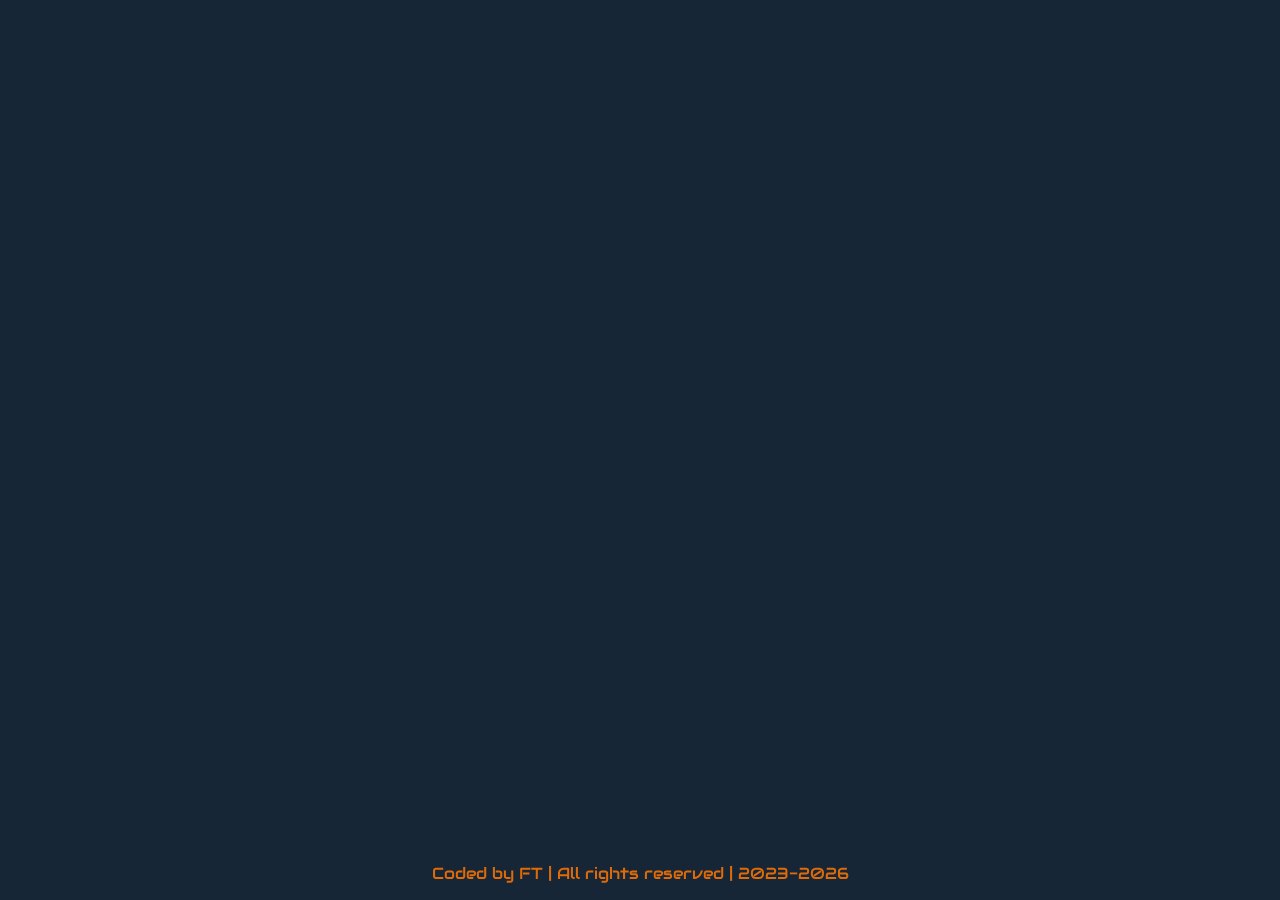
<file: index.html>
<!DOCTYPE html>
<html lang="fr"  class="animate__animated animate__fadeIn">
    <head>
        <meta charset="UTF-8">
        <meta name="viewport" content="width=device-width, initial-scale-1.0">
        <link rel="stylesheet"href="https://fonts.googleapis.com/css?family=Audiowide">
        <meta http-equiv="X-UA-Compatiblee" content="ie=edge">
        <title>ft_dev.me</title>
        <script src="Js/mouse.js"></script>
        <link rel="stylesheet" href="Css/mouse.css">
        <link rel="stylesheet" href="Css/navbar.css">
        <script src="Js/index.js" defer></script>
        <script src="Js/loader.js" defer></script>
        <link rel="stylesheet" href="index.css">
        <link rel="stylesheet" href="Css/animation.css">
        <link rel="stylesheet" href="https://cdnjs.cloudflare.com/ajax/libs/animate.css/4.1.1/animate.min.css"/>
        <link rel="stylesheet" href="Css/home.css">
        

    </head>

<body>
    <div class="logo"> FT_dev</div>
    <div class="orientor_container">
        <div class="icon">
            <svg xmlns="http://www.w3.org/2000/svg" xmlns:xlink="http://www.w3.org/1999/xlink" zoomAndPan="magnify" viewBox="0 0 375 374.999991" preserveAspectRatio="xMidYMid meet" version="1.0"><defs><clipPath id="3d757d1db4"><path d="M 112.5 120.5625 L 262.5 120.5625 L 262.5 254.8125 L 112.5 254.8125 Z M 112.5 120.5625 " clip-rule="nonzero"/></clipPath></defs><g clip-path="url(#3d757d1db4)"><path fill="#273755" d="M 253.835938 189.210938 L 244.390625 189.210938 C 244.3125 188.859375 244 188.597656 243.628906 188.597656 L 240.234375 188.597656 C 239.863281 188.597656 239.554688 188.859375 239.476562 189.210938 L 235.015625 189.210938 L 235.015625 189.082031 C 235.015625 188.648438 234.664062 188.296875 234.234375 188.296875 L 226.398438 188.296875 C 225.964844 188.296875 225.617188 188.648438 225.617188 189.082031 L 225.617188 189.210938 L 222.289062 189.210938 L 222.289062 189.082031 C 222.289062 188.648438 221.941406 188.296875 221.511719 188.296875 L 213.675781 188.296875 C 213.242188 188.296875 212.894531 188.648438 212.894531 189.082031 L 212.894531 189.210938 L 177.976562 189.210938 L 177.976562 167.761719 L 178.007812 167.761719 C 178.441406 167.761719 178.789062 167.410156 178.789062 166.980469 L 178.789062 152.675781 C 178.789062 152.242188 178.4375 151.894531 178.007812 151.894531 L 177.976562 151.894531 L 177.976562 129.257812 C 177.976562 124.46875 174.089844 120.570312 169.3125 120.570312 L 122.074219 120.570312 C 117.296875 120.570312 113.410156 124.464844 113.410156 129.257812 L 113.410156 138.730469 C 113.0625 138.808594 112.800781 139.121094 112.800781 139.492188 L 112.800781 142.898438 C 112.800781 143.269531 113.0625 143.582031 113.410156 143.660156 L 113.410156 148.132812 L 113.28125 148.132812 C 112.847656 148.132812 112.5 148.484375 112.5 148.914062 L 112.5 156.773438 C 112.5 157.207031 112.851562 157.554688 113.28125 157.554688 L 113.410156 157.554688 L 113.410156 160.898438 L 113.28125 160.898438 C 112.847656 160.898438 112.5 161.25 112.5 161.679688 L 112.5 169.539062 C 112.5 169.972656 112.851562 170.320312 113.28125 170.320312 L 113.410156 170.320312 L 113.410156 245.257812 C 113.410156 250.046875 117.292969 253.945312 122.074219 253.945312 L 137.8125 253.945312 C 137.929688 253.949219 138.046875 253.953125 138.160156 253.953125 L 215.441406 253.953125 L 215.441406 253.988281 C 215.441406 254.417969 215.792969 254.769531 216.222656 254.769531 L 230.488281 254.769531 C 230.917969 254.769531 231.265625 254.417969 231.265625 253.988281 L 231.265625 253.953125 L 253.832031 253.953125 C 258.609375 253.953125 262.496094 250.058594 262.496094 245.265625 L 262.496094 197.898438 C 262.5 193.105469 258.613281 189.210938 253.835938 189.210938 Z M 131.589844 250.917969 L 122.074219 250.917969 C 118.957031 250.917969 116.429688 248.386719 116.429688 245.257812 L 116.429688 130.253906 C 116.707031 129.371094 117.199219 128.5625 117.886719 127.890625 C 118.992188 126.804688 120.460938 126.203125 122.027344 126.203125 L 169.265625 126.164062 C 170.832031 126.164062 172.300781 126.761719 173.410156 127.847656 C 174.175781 128.597656 174.699219 129.515625 174.953125 130.519531 L 174.953125 189.207031 L 138.160156 189.207031 C 133.386719 189.207031 129.496094 193.101562 129.496094 197.894531 L 129.496094 245.265625 C 129.496094 247.425781 130.285156 249.398438 131.589844 250.917969 Z M 255.242188 249.378906 C 254.496094 250.144531 253.582031 250.671875 252.578125 250.925781 C 252.578125 250.925781 172.429688 250.917969 169.3125 250.917969 L 137.984375 250.917969 C 134.953125 250.824219 132.519531 248.332031 132.519531 245.269531 L 132.519531 197.898438 C 132.519531 194.773438 135.046875 192.238281 138.160156 192.238281 L 252.847656 192.238281 C 253.726562 192.515625 254.53125 193.011719 255.203125 193.699219 C 256.285156 194.808594 256.882812 196.28125 256.886719 197.851562 L 256.921875 245.222656 C 256.921875 246.789062 256.324219 248.269531 255.242188 249.378906 Z M 255.242188 249.378906 " fill-opacity="1" fill-rule="nonzero"/></g><path fill="#273755" d="M 186.707031 148.226562 C 188.683594 148.554688 190.59375 149.160156 192.363281 150.023438 C 194.785156 151.203125 196.941406 152.855469 198.683594 154.832031 C 200.429688 156.808594 201.757812 159.109375 202.585938 161.542969 C 203.316406 163.667969 203.65625 165.894531 203.628906 168.101562 L 198.34375 168.101562 L 202.894531 174.722656 L 207.449219 181.347656 L 212.003906 174.722656 L 216.558594 168.101562 L 211.246094 168.101562 C 211.128906 166.667969 210.898438 165.246094 210.558594 163.859375 C 210.140625 162.160156 209.558594 160.515625 208.824219 158.949219 C 207.355469 155.8125 205.277344 153.011719 202.777344 150.730469 C 200.269531 148.445312 197.339844 146.683594 194.210938 145.558594 C 192.644531 144.996094 191.035156 144.589844 189.40625 144.347656 C 188.539062 144.21875 187.671875 144.136719 186.804688 144.101562 C 186.5625 144.09375 186.359375 144.285156 186.359375 144.527344 L 186.359375 147.804688 C 186.355469 148.011719 186.503906 148.191406 186.707031 148.226562 Z M 186.707031 148.226562 " fill-opacity="1" fill-rule="nonzero"/></svg>
        </div>
        <div class="warn">Please rotate your screen</div>
    </div>
    <div class="loader-container">
        <div class="loader"><svg xmlns="http://www.w3.org/2000/svg" xmlns:xlink="http://www.w3.org/1999/xlink" zoomAndPan="magnify" viewBox="-5 0 375 374.999991"preserveAspectRatio="xMidYMid meet" version="1.0"><defs><g/></defs><g fill="#000000" fill-opacity="1"><g transform="translate(93.081488, 202.499987)"><g><path d="M 3.5 0 L 3.5 -30.28125 L 23.78125 -30.28125 L 23.78125 -24.5625 L 10.3125 -24.5625 L 10.3125 -18.21875 L 22.28125 -18.21875 L 22.28125 -12.5 L 10.3125 -12.5 L 10.3125 0 Z M 3.5 0 "/></g></g></g><g fill="#000000" fill-opacity="1"><g transform="translate(118.164864, 202.499987)"><g><path d="M 25.953125 -30.28125 L 25.953125 -24.46875 L 16.828125 -24.46875 L 16.828125 0 L 10.015625 0 L 10.015625 -24.46875 L 0.875 -24.46875 L 0.875 -30.28125 Z M 25.953125 -30.28125 "/></g></g></g><g fill="#000000" fill-opacity="1"><g transform="translate(144.996211, 202.499987)"><g><path d="M 0 2.671875 L 21.84375 2.671875 L 21.84375 8.078125 L 0 8.078125 Z M 0 2.671875 "/></g></g></g><g fill="#000000" fill-opacity="1"><g transform="translate(166.845842, 202.499987)"><g><path d="M 10.3125 -5.546875 C 10.632812 -5.515625 11.003906 -5.492188 11.421875 -5.484375 C 11.847656 -5.472656 12.351562 -5.46875 12.9375 -5.46875 C 16.34375 -5.46875 18.867188 -6.328125 20.515625 -8.046875 C 22.160156 -9.765625 22.984375 -12.140625 22.984375 -15.171875 C 22.984375 -18.335938 22.195312 -20.738281 20.625 -22.375 C 19.050781 -24.007812 16.5625 -24.828125 13.15625 -24.828125 C 12.6875 -24.828125 12.203125 -24.816406 11.703125 -24.796875 C 11.210938 -24.785156 10.75 -24.75 10.3125 -24.6875 Z M 30.03125 -15.171875 C 30.03125 -12.546875 29.617188 -10.253906 28.796875 -8.296875 C 27.984375 -6.347656 26.828125 -4.734375 25.328125 -3.453125 C 23.828125 -2.171875 22 -1.207031 19.84375 -0.5625 C 17.6875 0.0703125 15.269531 0.390625 12.59375 0.390625 C 11.363281 0.390625 9.929688 0.335938 8.296875 0.234375 C 6.671875 0.140625 5.070312 -0.0664062 3.5 -0.390625 L 3.5 -29.890625 C 5.070312 -30.179688 6.707031 -30.378906 8.40625 -30.484375 C 10.113281 -30.585938 11.582031 -30.640625 12.8125 -30.640625 C 15.394531 -30.640625 17.742188 -30.347656 19.859375 -29.765625 C 21.972656 -29.179688 23.785156 -28.257812 25.296875 -27 C 26.816406 -25.75 27.984375 -24.144531 28.796875 -22.1875 C 29.617188 -20.238281 30.03125 -17.898438 30.03125 -15.171875 Z M 30.03125 -15.171875 "/></g></g></g><g fill="#000000" fill-opacity="1"><g transform="translate(199.052203, 202.499987)"><g><path d="M 3.5 0 L 3.5 -30.28125 L 23.953125 -30.28125 L 23.953125 -24.5625 L 10.3125 -24.5625 L 10.3125 -18.625 L 22.421875 -18.625 L 22.421875 -13.03125 L 10.3125 -13.03125 L 10.3125 -5.71875 L 24.953125 -5.71875 L 24.953125 0 Z M 3.5 0 "/></g></g></g><g fill="#000000" fill-opacity="1"><g transform="translate(225.533956, 202.499987)"><g><path d="M 12.5 0 C 11.300781 -2.53125 10.117188 -5.164062 8.953125 -7.90625 C 7.796875 -10.644531 6.691406 -13.351562 5.640625 -16.03125 C 4.585938 -18.71875 3.617188 -21.285156 2.734375 -23.734375 C 1.847656 -26.179688 1.082031 -28.363281 0.4375 -30.28125 L 7.953125 -30.28125 C 8.535156 -28.53125 9.164062 -26.644531 9.84375 -24.625 C 10.53125 -22.601562 11.234375 -20.585938 11.953125 -18.578125 C 12.671875 -16.566406 13.363281 -14.640625 14.03125 -12.796875 C 14.695312 -10.960938 15.320312 -9.378906 15.90625 -8.046875 C 16.457031 -9.378906 17.078125 -10.960938 17.765625 -12.796875 C 18.453125 -14.640625 19.148438 -16.566406 19.859375 -18.578125 C 20.578125 -20.585938 21.273438 -22.601562 21.953125 -24.625 C 22.640625 -26.644531 23.273438 -28.53125 23.859375 -30.28125 L 31.109375 -30.28125 C 30.441406 -28.363281 29.671875 -26.179688 28.796875 -23.734375 C 27.921875 -21.285156 26.957031 -18.71875 25.90625 -16.03125 C 24.863281 -13.351562 23.757812 -10.644531 22.59375 -7.90625 C 21.425781 -5.164062 20.242188 -2.53125 19.046875 0 Z M 12.5 0 "/></g></g></g></svg></div>
            <div class="copyrigth">Coded by <a href="">FT</a> | All rights reserved | 2023-2026</div>
        </div>

    </div>
    <h1 class="text">Hello, i'm <div class="name">Fred</div>I am a computer Science Student learning at Ucac-Icam</h1> <!-- add later class="name nope-anim"-->
    <div class="pulse-anim"><a href="about.html">About Me</a></div>
    <div class="container">
        <div class="icon bra">
            <svg xmlns="http://www.w3.org/2000/svg" xmlns:xlink="http://www.w3.org/1999/xlink" zoomAndPan="magnify" viewBox="-5 0 375 374.999991"preserveAspectRatio="xMidYMid meet" version="1.0"><defs><clipPath id="0f1eb727a3"><path d="M 201 102.863281 L 253.636719 102.863281 L 253.636719 272.363281 L 201 272.363281 Z M 201 102.863281 " clip-rule="nonzero"/></clipPath><clipPath id="3095e5ca6c"><path d="M 121.636719 102.863281 L 174 102.863281 L 174 272.363281 L 121.636719 272.363281 Z M 121.636719 102.863281 " clip-rule="nonzero"/></clipPath></defs><g clip-path="url(#0f1eb727a3)"><path fill="#000000" d="M 206.484375 121.695312 L 201.773438 121.695312 L 201.773438 102.863281 L 206.484375 102.863281 C 222.097656 102.863281 234.753906 115.511719 234.753906 131.113281 L 234.753906 164.070312 C 234.753906 167.035156 236.152344 169.824219 238.523438 171.605469 L 249.832031 180.078125 C 252.09375 181.773438 253.476562 184.398438 253.59375 187.222656 C 253.710938 190.046875 252.554688 192.773438 250.4375 194.652344 L 237.917969 205.769531 C 235.90625 207.554688 234.753906 210.117188 234.753906 212.808594 L 234.753906 244.113281 C 234.753906 259.714844 222.097656 272.363281 206.484375 272.363281 L 201.773438 272.363281 L 201.773438 253.527344 L 206.484375 253.527344 C 211.6875 253.527344 215.90625 249.3125 215.90625 244.113281 L 215.90625 212.808594 C 215.90625 204.738281 219.363281 197.050781 225.398438 191.691406 L 229.296875 188.230469 L 227.214844 186.671875 C 220.097656 181.335938 215.90625 172.960938 215.90625 164.070312 L 215.90625 131.113281 C 215.90625 125.910156 211.6875 121.695312 206.484375 121.695312 Z M 206.484375 121.695312 " fill-opacity="1" fill-rule="evenodd"/></g><g clip-path="url(#3095e5ca6c)"><path fill="#000000" d="M 168.789062 121.695312 L 173.5 121.695312 L 173.5 102.863281 L 168.789062 102.863281 C 153.175781 102.863281 140.519531 115.511719 140.519531 131.113281 L 140.519531 164.070312 C 140.519531 167.035156 139.121094 169.824219 136.75 171.605469 L 125.441406 180.078125 C 123.175781 181.773438 121.796875 184.398438 121.679688 187.222656 C 121.5625 190.046875 122.71875 192.773438 124.835938 194.652344 L 137.355469 205.769531 C 139.367188 207.554688 140.519531 210.117188 140.519531 212.808594 L 140.519531 244.113281 C 140.519531 259.714844 153.175781 272.363281 168.789062 272.363281 L 173.5 272.363281 L 173.5 253.527344 L 168.789062 253.527344 C 163.585938 253.527344 159.367188 249.3125 159.367188 244.113281 L 159.367188 212.808594 C 159.367188 204.738281 155.910156 197.050781 149.875 191.691406 L 145.976562 188.230469 L 148.058594 186.671875 C 155.175781 181.335938 159.367188 172.960938 159.367188 164.070312 L 159.367188 131.113281 C 159.367188 125.910156 163.585938 121.695312 168.789062 121.695312 Z M 168.789062 121.695312 " fill-opacity="1" fill-rule="evenodd"/></g></svg>
        </div>
    </div>

    
   

    <div class="nav-container"> 
        <div class="nav-bar">
            <ul>
                <li><a href="index.html" class="active">HOME</a></li>
                <li><a href="about.html">ABOUT</a></li>
                <li><a href="skills.html">SKILLS</a></li>
                <li><a href="experience.html">EXPERIENCE</a></li>
                <li><a href="contact.html">CONTACT</a></li>
            </ul>
        </div>
         <div class="nav-burger">
            <div class="line"></div>
            <div class="line"></div>
            <div class="line"></div>
        </div>
    </div>
   
</body>


</html>
</file>
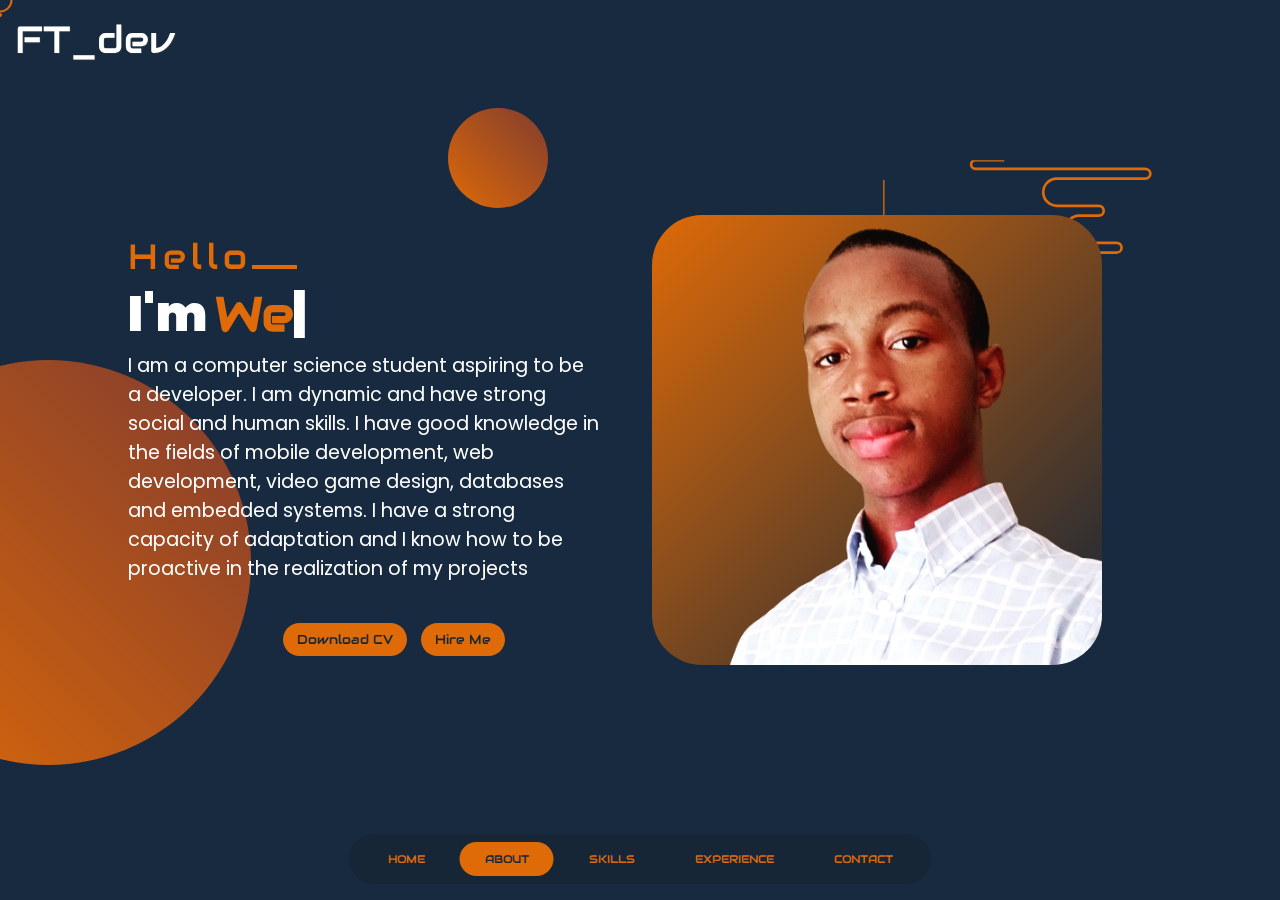
<file: about.html>
<!DOCTYPE html>
<html lang="fr"  class="animate__animated animate__fadeIn">
    <head>
        <meta charset="UTF-8">
        <meta name="viewport" content="width=device-width, initial-scale-1.0">
        <link rel="stylesheet"href="https://fonts.googleapis.com/css?family=Audiowide|Poppins">
        <meta http-equiv="X-UA-Compatiblee" content="ie=edge">
        <title>ft_dev.me</title>
        <script src="Js/mouse.js"></script>
        <link rel="stylesheet" href="Css/mouse.css">
        <link rel="stylesheet" href="Css/about.css">
        <link rel="stylesheet" href="Css/navbar.css">
        <script src="Js/index.js" defer></script>
        <link rel="stylesheet" href="index.css">
        <link rel="stylesheet" href="Css/animation.css">
        <link rel="stylesheet" href="https://cdnjs.cloudflare.com/ajax/libs/animate.css/4.1.1/animate.min.css"/>
        

    </head>

<body>
    <div class="logo"> FT_dev</div>
    <div class="container">
        <div class="icon bra">
            <svg xmlns="http://www.w3.org/2000/svg" xmlns:xlink="http://www.w3.org/1999/xlink" width="500" zoomAndPan="magnify" viewBox="0 0 375 374.999991" height="500" preserveAspectRatio="xMidYMid meet" version="1.0"><defs><clipPath id="c8c9cda5bb"><path d="M 264 163 L 298.566406 163 L 298.566406 184 L 264 184 Z M 264 163 " clip-rule="nonzero"/></clipPath><clipPath id="c4b0ec2fbe"><path d="M 77 135.917969 L 284 135.917969 L 284 239.417969 L 77 239.417969 Z M 77 135.917969 " clip-rule="nonzero"/></clipPath><clipPath id="865d9d681f"><path d="M 242 219 L 275 219 L 275 239.417969 L 242 239.417969 Z M 242 219 " clip-rule="nonzero"/></clipPath></defs><g clip-path="url(#c8c9cda5bb)"><path fill="#000000" d="M 287.988281 163.628906 L 274.164062 163.628906 C 268.566406 163.628906 264.015625 168.195312 264.015625 173.808594 C 264.015625 179.417969 268.566406 183.984375 274.164062 183.984375 L 287.988281 183.984375 C 293.582031 183.984375 298.136719 179.417969 298.136719 173.808594 C 298.136719 168.195312 293.582031 163.628906 287.988281 163.628906 Z M 287.988281 177.488281 L 274.164062 177.488281 C 272.140625 177.488281 270.492188 175.835938 270.492188 173.808594 C 270.492188 171.777344 272.140625 170.125 274.164062 170.125 L 287.988281 170.125 C 290.011719 170.125 291.660156 171.777344 291.660156 173.808594 C 291.660156 175.835938 290.011719 177.488281 287.988281 177.488281 Z M 287.988281 177.488281 " fill-opacity="1" fill-rule="nonzero"/></g><g clip-path="url(#c4b0ec2fbe)"><path fill="#000000" d="M 222.769531 219.066406 L 213.03125 219.066406 C 210.988281 219.066406 209.257812 217.492188 209.167969 215.5625 C 209.121094 214.542969 209.476562 213.574219 210.179688 212.84375 C 210.878906 212.105469 211.820312 211.699219 212.835938 211.699219 L 252.136719 211.699219 C 257.734375 211.699219 262.289062 207.132812 262.289062 201.523438 C 262.289062 195.914062 257.734375 191.351562 252.136719 191.351562 L 224.257812 191.351562 C 222.21875 191.351562 220.488281 189.777344 220.398438 187.847656 C 220.347656 186.828125 220.707031 185.859375 221.40625 185.125 C 222.109375 184.390625 223.050781 183.984375 224.0625 183.984375 L 238.75 183.984375 C 244.34375 183.984375 248.898438 179.417969 248.898438 173.808594 C 248.898438 168.195312 244.34375 163.628906 238.75 163.628906 L 207.414062 163.628906 C 205.375 163.628906 203.644531 162.0625 203.550781 160.132812 C 203.503906 159.113281 203.863281 158.144531 204.5625 157.410156 C 205.261719 156.671875 206.207031 156.269531 207.21875 156.269531 L 273.734375 156.269531 C 276.496094 156.269531 279.171875 155.121094 281.078125 153.117188 C 283.011719 151.085938 284.003906 148.417969 283.871094 145.605469 C 283.617188 140.171875 279.078125 135.914062 273.539062 135.914062 L 146.210938 135.914062 C 144.425781 135.914062 142.972656 137.371094 142.972656 139.164062 C 142.972656 140.957031 144.425781 142.410156 146.210938 142.410156 L 273.539062 142.410156 C 275.578125 142.410156 277.308594 143.984375 277.398438 145.910156 C 277.449219 146.929688 277.089844 147.898438 276.390625 148.632812 C 275.691406 149.367188 274.746094 149.773438 273.734375 149.773438 L 207.21875 149.773438 C 204.457031 149.773438 201.78125 150.921875 199.875 152.925781 C 197.941406 154.957031 196.949219 157.625 197.082031 160.4375 C 197.335938 165.871094 201.875 170.128906 207.414062 170.128906 L 238.75 170.128906 C 240.773438 170.128906 242.417969 171.78125 242.417969 173.808594 C 242.417969 175.835938 240.773438 177.488281 238.75 177.488281 L 224.0625 177.488281 C 221.300781 177.488281 218.625 178.640625 216.71875 180.640625 C 214.785156 182.671875 213.796875 185.34375 213.925781 188.15625 C 214.179688 193.585938 218.71875 197.84375 224.257812 197.84375 L 252.136719 197.84375 C 254.160156 197.84375 255.808594 199.496094 255.808594 201.523438 C 255.808594 203.554688 254.160156 205.207031 252.136719 205.207031 L 212.835938 205.207031 C 210.074219 205.207031 207.394531 206.355469 205.488281 208.359375 C 203.554688 210.390625 202.566406 213.058594 202.695312 215.871094 C 202.949219 221.304688 207.492188 225.5625 213.03125 225.5625 L 222.769531 225.5625 C 224.792969 225.5625 226.441406 227.210938 226.441406 229.242188 C 226.441406 231.273438 224.792969 232.921875 222.769531 232.921875 L 87.683594 232.921875 C 85.367188 232.921875 83.480469 231.027344 83.480469 228.703125 L 83.480469 161.898438 L 161.007812 161.898438 C 162.796875 161.898438 164.246094 160.445312 164.246094 158.652344 C 164.246094 156.859375 162.796875 155.402344 161.007812 155.402344 L 83.480469 155.402344 L 83.480469 146.628906 C 83.480469 144.304688 85.367188 142.410156 87.683594 142.410156 L 133.253906 142.410156 C 135.042969 142.410156 136.496094 140.957031 136.496094 139.164062 C 136.496094 137.371094 135.042969 135.914062 133.253906 135.914062 L 87.683594 135.914062 C 81.792969 135.914062 77 140.722656 77 146.628906 L 77 228.703125 C 77 234.609375 81.792969 239.414062 87.683594 239.414062 L 222.769531 239.414062 C 228.367188 239.414062 232.917969 234.851562 232.917969 229.238281 C 232.917969 223.628906 228.367188 219.066406 222.769531 219.066406 Z M 222.769531 219.066406 " fill-opacity="1" fill-rule="nonzero"/></g><g clip-path="url(#865d9d681f)"><path fill="#000000" d="M 264.664062 219.066406 L 252.570312 219.066406 C 246.972656 219.066406 242.417969 223.628906 242.417969 229.242188 C 242.417969 234.851562 246.972656 239.414062 252.570312 239.414062 L 264.664062 239.414062 C 270.257812 239.414062 274.8125 234.851562 274.8125 229.242188 C 274.8125 223.628906 270.257812 219.066406 264.664062 219.066406 Z M 264.664062 232.917969 L 252.570312 232.917969 C 250.542969 232.917969 248.898438 231.269531 248.898438 229.242188 C 248.898438 227.210938 250.542969 225.5625 252.570312 225.5625 L 264.664062 225.5625 C 266.6875 225.5625 268.332031 227.210938 268.332031 229.242188 C 268.332031 231.269531 266.6875 232.917969 264.664062 232.917969 Z M 264.664062 232.917969 " fill-opacity="1" fill-rule="nonzero"/></g><path fill="#000000" d="M 188.648438 161.898438 C 190.4375 161.898438 191.886719 160.445312 191.886719 158.652344 C 191.886719 156.859375 190.4375 155.402344 188.648438 155.402344 L 174.394531 155.402344 C 172.605469 155.402344 171.15625 156.859375 171.15625 158.652344 C 171.15625 160.445312 172.605469 161.898438 174.394531 161.898438 Z M 188.648438 161.898438 " fill-opacity="1" fill-rule="nonzero"/><path fill="#000000" d="M 94.277344 149.554688 C 94.277344 151.113281 93.019531 152.375 91.46875 152.375 C 89.917969 152.375 88.664062 151.113281 88.664062 149.554688 C 88.664062 148.003906 89.917969 146.742188 91.46875 146.742188 C 93.019531 146.742188 94.277344 148.003906 94.277344 149.554688 Z M 94.277344 149.554688 " fill-opacity="1" fill-rule="nonzero"/><path fill="#000000" d="M 104.640625 149.554688 C 104.640625 151.113281 103.382812 152.375 101.835938 152.375 C 100.285156 152.375 99.027344 151.113281 99.027344 149.554688 C 99.027344 148.003906 100.285156 146.742188 101.835938 146.742188 C 103.382812 146.742188 104.640625 148.003906 104.640625 149.554688 Z M 104.640625 149.554688 " fill-opacity="1" fill-rule="nonzero"/><path fill="#000000" d="M 115.007812 149.554688 C 115.007812 151.113281 113.75 152.375 112.199219 152.375 C 110.648438 152.375 109.394531 151.113281 109.394531 149.554688 C 109.394531 148.003906 110.648438 146.742188 112.199219 146.742188 C 113.75 146.742188 115.007812 148.003906 115.007812 149.554688 Z M 115.007812 149.554688 " fill-opacity="1" fill-rule="nonzero"/><path fill="#000000" d="M 102.179688 173.894531 C 100.917969 172.625 98.867188 172.625 97.601562 173.894531 L 88.3125 183.207031 C 87.050781 184.472656 87.050781 186.527344 88.3125 187.796875 L 98.03125 197.542969 C 98.664062 198.175781 99.492188 198.496094 100.324219 198.496094 C 101.152344 198.496094 101.980469 198.175781 102.613281 197.542969 C 103.878906 196.273438 103.878906 194.214844 102.613281 192.949219 L 95.183594 185.5 L 102.179688 178.488281 C 103.445312 177.21875 103.445312 175.160156 102.179688 173.894531 Z M 102.179688 173.894531 " fill-opacity="1" fill-rule="nonzero"/><path fill="#000000" d="M 124.378906 197.542969 C 125.011719 198.175781 125.839844 198.496094 126.667969 198.496094 C 127.5 198.496094 128.328125 198.175781 128.960938 197.542969 L 138.675781 187.796875 C 139.941406 186.527344 139.941406 184.472656 138.675781 183.207031 L 129.390625 173.894531 C 128.125 172.625 126.074219 172.625 124.8125 173.894531 C 123.546875 175.160156 123.546875 177.21875 124.8125 178.488281 L 131.804688 185.5 L 124.378906 192.949219 C 123.113281 194.214844 123.113281 196.273438 124.378906 197.542969 Z M 124.378906 197.542969 " fill-opacity="1" fill-rule="nonzero"/><path fill="#000000" d="M 108.742188 198.277344 C 109.878906 198.277344 110.980469 197.675781 111.574219 196.609375 L 121.9375 177.988281 C 122.8125 176.421875 122.25 174.445312 120.691406 173.570312 C 119.128906 172.699219 117.152344 173.253906 116.28125 174.824219 L 105.917969 193.449219 C 105.042969 195.011719 105.601562 196.988281 107.167969 197.863281 C 107.664062 198.144531 108.207031 198.277344 108.742188 198.277344 Z M 108.742188 198.277344 " fill-opacity="1" fill-rule="nonzero"/><path fill="#000000" d="M 148.910156 194.378906 L 176.984375 194.378906 C 178.773438 194.378906 180.226562 192.921875 180.226562 191.128906 C 180.226562 189.335938 178.773438 187.882812 176.984375 187.882812 L 148.910156 187.882812 C 147.125 187.882812 145.671875 189.335938 145.671875 191.128906 C 145.671875 192.921875 147.125 194.378906 148.910156 194.378906 Z M 148.910156 194.378906 " fill-opacity="1" fill-rule="nonzero"/><path fill="#000000" d="M 148.910156 179.222656 L 152.367188 179.222656 C 154.15625 179.222656 155.609375 177.765625 155.609375 175.972656 C 155.609375 174.179688 154.15625 172.726562 152.367188 172.726562 L 148.910156 172.726562 C 147.125 172.726562 145.671875 174.179688 145.671875 175.972656 C 145.671875 177.765625 147.125 179.222656 148.910156 179.222656 Z M 148.910156 179.222656 " fill-opacity="1" fill-rule="nonzero"/><path fill="#000000" d="M 204.414062 191.128906 C 204.414062 189.335938 202.960938 187.882812 201.171875 187.882812 L 187.785156 187.882812 C 185.996094 187.882812 184.542969 189.335938 184.542969 191.128906 C 184.542969 192.921875 185.996094 194.378906 187.785156 194.378906 L 201.171875 194.378906 C 202.960938 194.378906 204.414062 192.921875 204.414062 191.128906 Z M 204.414062 191.128906 " fill-opacity="1" fill-rule="nonzero"/><path fill="#000000" d="M 155.175781 207.15625 C 155.175781 205.359375 153.722656 203.90625 151.9375 203.90625 L 100.109375 203.90625 C 98.320312 203.90625 96.867188 205.359375 96.867188 207.15625 C 96.867188 208.945312 98.320312 210.402344 100.109375 210.402344 L 151.9375 210.402344 C 153.722656 210.402344 155.175781 208.945312 155.175781 207.15625 Z M 155.175781 207.15625 " fill-opacity="1" fill-rule="nonzero"/><path fill="#000000" d="M 187.785156 203.90625 L 163.167969 203.90625 C 161.375 203.90625 159.925781 205.359375 159.925781 207.15625 C 159.925781 208.945312 161.375 210.402344 163.167969 210.402344 L 187.785156 210.402344 C 189.570312 210.402344 191.023438 208.945312 191.023438 207.15625 C 191.023438 205.359375 189.570312 203.90625 187.785156 203.90625 Z M 187.785156 203.90625 " fill-opacity="1" fill-rule="nonzero"/><path fill="#000000" d="M 100.109375 218.195312 C 98.320312 218.195312 96.867188 219.652344 96.867188 221.445312 C 96.867188 223.238281 98.320312 224.691406 100.109375 224.691406 L 116.953125 224.691406 C 118.738281 224.691406 120.191406 223.238281 120.191406 221.445312 C 120.191406 219.652344 118.738281 218.195312 116.953125 218.195312 Z M 100.109375 218.195312 " fill-opacity="1" fill-rule="nonzero"/><path fill="#000000" d="M 126.882812 218.195312 C 125.097656 218.195312 123.644531 219.652344 123.644531 221.445312 C 123.644531 223.238281 125.097656 224.691406 126.882812 224.691406 L 136.386719 224.691406 C 138.175781 224.691406 139.625 223.238281 139.625 221.445312 C 139.625 219.652344 138.175781 218.195312 136.386719 218.195312 Z M 126.882812 218.195312 " fill-opacity="1" fill-rule="nonzero"/><path fill="#000000" d="M 145.023438 224.691406 L 187.785156 224.691406 C 189.570312 224.691406 191.023438 223.238281 191.023438 221.445312 C 191.023438 219.652344 189.570312 218.195312 187.785156 218.195312 L 145.023438 218.195312 C 143.238281 218.195312 141.785156 219.652344 141.785156 221.445312 C 141.785156 223.238281 143.238281 224.691406 145.023438 224.691406 Z M 145.023438 224.691406 " fill-opacity="1" fill-rule="nonzero"/><path fill="#000000" d="M 159.0625 176.40625 C 159.0625 178.199219 160.511719 179.652344 162.300781 179.652344 L 188.648438 179.652344 C 190.4375 179.652344 191.886719 178.199219 191.886719 176.40625 C 191.886719 174.613281 190.4375 173.160156 188.648438 173.160156 L 162.300781 173.160156 C 160.511719 173.160156 159.0625 174.613281 159.0625 176.40625 Z M 159.0625 176.40625 " fill-opacity="1" fill-rule="nonzero"/></svg>
        </div>
    </div>
    <div class="orientor_container">
        <div class="icon">
            <svg xmlns="http://www.w3.org/2000/svg" xmlns:xlink="http://www.w3.org/1999/xlink" zoomAndPan="magnify" viewBox="0 0 375 374.999991" preserveAspectRatio="xMidYMid meet" version="1.0"><defs><clipPath id="3d757d1db4"><path d="M 112.5 120.5625 L 262.5 120.5625 L 262.5 254.8125 L 112.5 254.8125 Z M 112.5 120.5625 " clip-rule="nonzero"/></clipPath></defs><g clip-path="url(#3d757d1db4)"><path fill="#273755" d="M 253.835938 189.210938 L 244.390625 189.210938 C 244.3125 188.859375 244 188.597656 243.628906 188.597656 L 240.234375 188.597656 C 239.863281 188.597656 239.554688 188.859375 239.476562 189.210938 L 235.015625 189.210938 L 235.015625 189.082031 C 235.015625 188.648438 234.664062 188.296875 234.234375 188.296875 L 226.398438 188.296875 C 225.964844 188.296875 225.617188 188.648438 225.617188 189.082031 L 225.617188 189.210938 L 222.289062 189.210938 L 222.289062 189.082031 C 222.289062 188.648438 221.941406 188.296875 221.511719 188.296875 L 213.675781 188.296875 C 213.242188 188.296875 212.894531 188.648438 212.894531 189.082031 L 212.894531 189.210938 L 177.976562 189.210938 L 177.976562 167.761719 L 178.007812 167.761719 C 178.441406 167.761719 178.789062 167.410156 178.789062 166.980469 L 178.789062 152.675781 C 178.789062 152.242188 178.4375 151.894531 178.007812 151.894531 L 177.976562 151.894531 L 177.976562 129.257812 C 177.976562 124.46875 174.089844 120.570312 169.3125 120.570312 L 122.074219 120.570312 C 117.296875 120.570312 113.410156 124.464844 113.410156 129.257812 L 113.410156 138.730469 C 113.0625 138.808594 112.800781 139.121094 112.800781 139.492188 L 112.800781 142.898438 C 112.800781 143.269531 113.0625 143.582031 113.410156 143.660156 L 113.410156 148.132812 L 113.28125 148.132812 C 112.847656 148.132812 112.5 148.484375 112.5 148.914062 L 112.5 156.773438 C 112.5 157.207031 112.851562 157.554688 113.28125 157.554688 L 113.410156 157.554688 L 113.410156 160.898438 L 113.28125 160.898438 C 112.847656 160.898438 112.5 161.25 112.5 161.679688 L 112.5 169.539062 C 112.5 169.972656 112.851562 170.320312 113.28125 170.320312 L 113.410156 170.320312 L 113.410156 245.257812 C 113.410156 250.046875 117.292969 253.945312 122.074219 253.945312 L 137.8125 253.945312 C 137.929688 253.949219 138.046875 253.953125 138.160156 253.953125 L 215.441406 253.953125 L 215.441406 253.988281 C 215.441406 254.417969 215.792969 254.769531 216.222656 254.769531 L 230.488281 254.769531 C 230.917969 254.769531 231.265625 254.417969 231.265625 253.988281 L 231.265625 253.953125 L 253.832031 253.953125 C 258.609375 253.953125 262.496094 250.058594 262.496094 245.265625 L 262.496094 197.898438 C 262.5 193.105469 258.613281 189.210938 253.835938 189.210938 Z M 131.589844 250.917969 L 122.074219 250.917969 C 118.957031 250.917969 116.429688 248.386719 116.429688 245.257812 L 116.429688 130.253906 C 116.707031 129.371094 117.199219 128.5625 117.886719 127.890625 C 118.992188 126.804688 120.460938 126.203125 122.027344 126.203125 L 169.265625 126.164062 C 170.832031 126.164062 172.300781 126.761719 173.410156 127.847656 C 174.175781 128.597656 174.699219 129.515625 174.953125 130.519531 L 174.953125 189.207031 L 138.160156 189.207031 C 133.386719 189.207031 129.496094 193.101562 129.496094 197.894531 L 129.496094 245.265625 C 129.496094 247.425781 130.285156 249.398438 131.589844 250.917969 Z M 255.242188 249.378906 C 254.496094 250.144531 253.582031 250.671875 252.578125 250.925781 C 252.578125 250.925781 172.429688 250.917969 169.3125 250.917969 L 137.984375 250.917969 C 134.953125 250.824219 132.519531 248.332031 132.519531 245.269531 L 132.519531 197.898438 C 132.519531 194.773438 135.046875 192.238281 138.160156 192.238281 L 252.847656 192.238281 C 253.726562 192.515625 254.53125 193.011719 255.203125 193.699219 C 256.285156 194.808594 256.882812 196.28125 256.886719 197.851562 L 256.921875 245.222656 C 256.921875 246.789062 256.324219 248.269531 255.242188 249.378906 Z M 255.242188 249.378906 " fill-opacity="1" fill-rule="nonzero"/></g><path fill="#273755" d="M 186.707031 148.226562 C 188.683594 148.554688 190.59375 149.160156 192.363281 150.023438 C 194.785156 151.203125 196.941406 152.855469 198.683594 154.832031 C 200.429688 156.808594 201.757812 159.109375 202.585938 161.542969 C 203.316406 163.667969 203.65625 165.894531 203.628906 168.101562 L 198.34375 168.101562 L 202.894531 174.722656 L 207.449219 181.347656 L 212.003906 174.722656 L 216.558594 168.101562 L 211.246094 168.101562 C 211.128906 166.667969 210.898438 165.246094 210.558594 163.859375 C 210.140625 162.160156 209.558594 160.515625 208.824219 158.949219 C 207.355469 155.8125 205.277344 153.011719 202.777344 150.730469 C 200.269531 148.445312 197.339844 146.683594 194.210938 145.558594 C 192.644531 144.996094 191.035156 144.589844 189.40625 144.347656 C 188.539062 144.21875 187.671875 144.136719 186.804688 144.101562 C 186.5625 144.09375 186.359375 144.285156 186.359375 144.527344 L 186.359375 147.804688 C 186.355469 148.011719 186.503906 148.191406 186.707031 148.226562 Z M 186.707031 148.226562 " fill-opacity="1" fill-rule="nonzero"/></svg>
        </div>
        <div class="warn">Please rotate your screen</div>
    </div>
    
    <div class="nav-container"> 
        <div class="nav-bar">
            <ul>
                <li><a href="index.html">HOME</a></li>
                <li><a href="about.html" class="active">ABOUT</a></li>
                <li><a href="skills.html">SKILLS</a></li>
                <li><a href="experience.html">EXPERIENCE</a></li>
                <li><a href="contact.html">CONTACT</a></li>
            </ul>
        </div>
         <div class="nav-burger">
            <div class="line"></div>
            <div class="line"></div>
            <div class="line"></div>
        </div>
    </div>

    <div class="wrapper">
        <div class="cols cols0">
            <span class="topline">Hello</span>
            <h1>I'm <span class="multiText">Coder</span></h1>
            <p>I am a computer science student aspiring to be a developer. I am
                dynamic and have strong social and human skills. I have good
                knowledge in the fields of mobile development, web development,
                video game design, databases and embedded systems. I have a
                strong capacity of adaptation and I know how to be proactive in the
                realization of my projects</p>
            <div class="btns">
                <button><a href="assets/mycv.pdf">download CV</a></button>
                <button><a href="mailto:fred.tchiadeu@2026.ucac-icam.com">Hire me</a></button>
                
            </div>
        </div>
        <div class="cols cols1">
            <div class="imgbox">
                <img src="images/me_img.png">
            </div>
        </div>
        
    </div>

    <script src="Js/typed.js"></script>
    <script>
        var typed = new Typed('.multiText', {
  strings: ['Coder', 'Web Dev', 'Mobile Dev', 'Designer'],
  loop : true,
  typeSpeed : 80,
  backSpeed: 60,
  backDelay: 1500,
  smartBackspace: true // Default value
});
    </script>
   
</body>


</html>
</file>
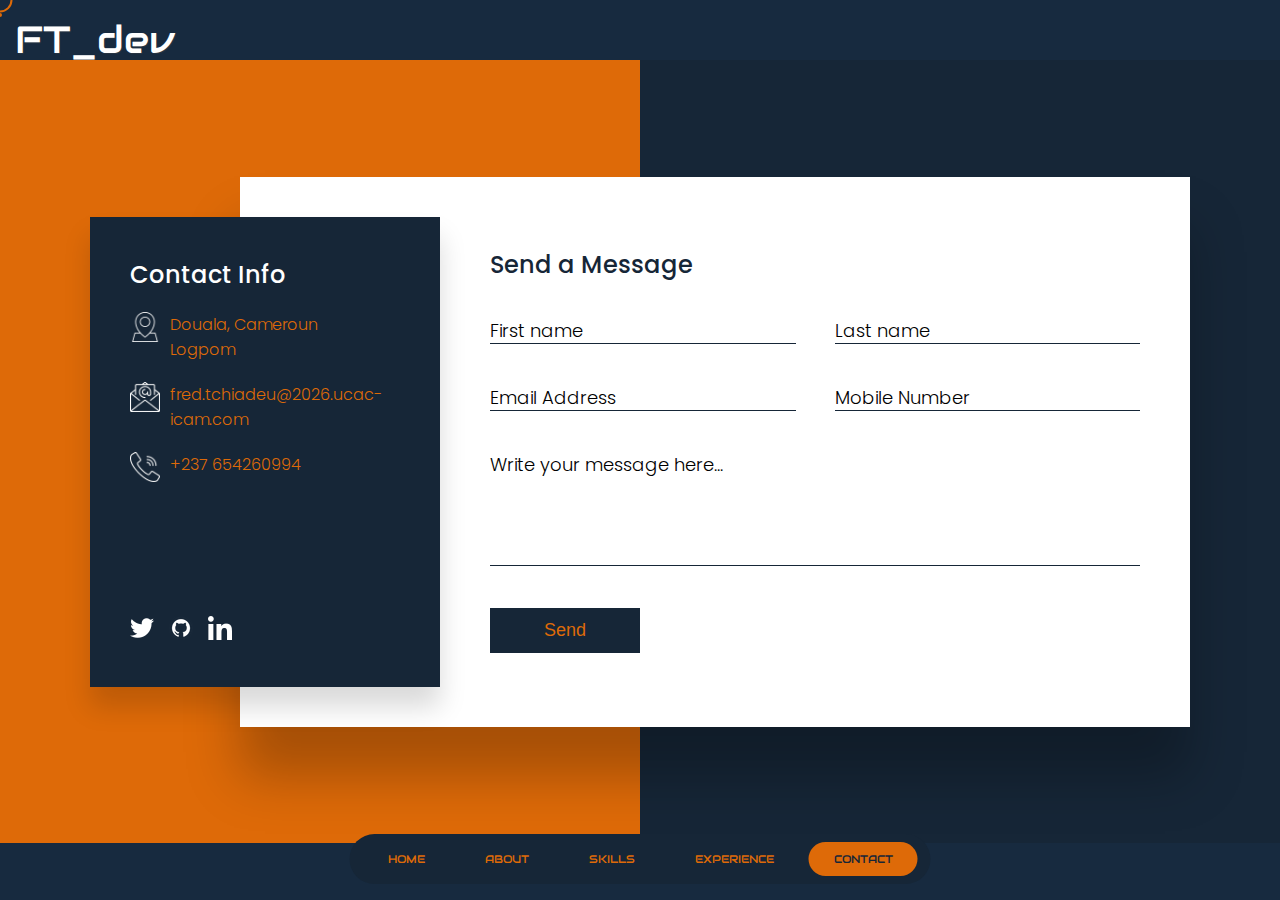
<file: contact.html>
<!DOCTYPE html>
<html lang="fr"  class="animate__animated animate__fadeIn">
    <head>
        <meta charset="UTF-8">
        <meta name="viewport" content="width=device-width, initial-scale-1.0">
        <link rel="stylesheet"href="https://fonts.googleapis.com/css?family=Audiowide|Poppins">
        <meta http-equiv="X-UA-Compatiblee" content="ie=edge">
        <title>ft_dev.me</title>
        <script src="Js/mouse.js"></script>
        <link rel="stylesheet" href="Css/mouse.css">
        <link rel="stylesheet" href="Css/navbar.css">
        <script src="Js/index.js" defer></script>
        <link rel="stylesheet" href="Css/animation.css">
        <link rel="stylesheet" href="https://cdnjs.cloudflare.com/ajax/libs/animate.css/4.1.1/animate.min.css"/>
        <link rel="stylesheet" href="Css/index_contact.css">
        <link rel="stylesheet" href="Css/contact.css">
        

    </head>

<body>
    <div class="logo"> FT_dev</div>
    <div class="orientor_container">
        <div class="icon">
            <svg xmlns="http://www.w3.org/2000/svg" xmlns:xlink="http://www.w3.org/1999/xlink" zoomAndPan="magnify" viewBox="0 0 375 374.999991" preserveAspectRatio="xMidYMid meet" version="1.0"><defs><clipPath id="3d757d1db4"><path d="M 112.5 120.5625 L 262.5 120.5625 L 262.5 254.8125 L 112.5 254.8125 Z M 112.5 120.5625 " clip-rule="nonzero"/></clipPath></defs><g clip-path="url(#3d757d1db4)"><path fill="#273755" d="M 253.835938 189.210938 L 244.390625 189.210938 C 244.3125 188.859375 244 188.597656 243.628906 188.597656 L 240.234375 188.597656 C 239.863281 188.597656 239.554688 188.859375 239.476562 189.210938 L 235.015625 189.210938 L 235.015625 189.082031 C 235.015625 188.648438 234.664062 188.296875 234.234375 188.296875 L 226.398438 188.296875 C 225.964844 188.296875 225.617188 188.648438 225.617188 189.082031 L 225.617188 189.210938 L 222.289062 189.210938 L 222.289062 189.082031 C 222.289062 188.648438 221.941406 188.296875 221.511719 188.296875 L 213.675781 188.296875 C 213.242188 188.296875 212.894531 188.648438 212.894531 189.082031 L 212.894531 189.210938 L 177.976562 189.210938 L 177.976562 167.761719 L 178.007812 167.761719 C 178.441406 167.761719 178.789062 167.410156 178.789062 166.980469 L 178.789062 152.675781 C 178.789062 152.242188 178.4375 151.894531 178.007812 151.894531 L 177.976562 151.894531 L 177.976562 129.257812 C 177.976562 124.46875 174.089844 120.570312 169.3125 120.570312 L 122.074219 120.570312 C 117.296875 120.570312 113.410156 124.464844 113.410156 129.257812 L 113.410156 138.730469 C 113.0625 138.808594 112.800781 139.121094 112.800781 139.492188 L 112.800781 142.898438 C 112.800781 143.269531 113.0625 143.582031 113.410156 143.660156 L 113.410156 148.132812 L 113.28125 148.132812 C 112.847656 148.132812 112.5 148.484375 112.5 148.914062 L 112.5 156.773438 C 112.5 157.207031 112.851562 157.554688 113.28125 157.554688 L 113.410156 157.554688 L 113.410156 160.898438 L 113.28125 160.898438 C 112.847656 160.898438 112.5 161.25 112.5 161.679688 L 112.5 169.539062 C 112.5 169.972656 112.851562 170.320312 113.28125 170.320312 L 113.410156 170.320312 L 113.410156 245.257812 C 113.410156 250.046875 117.292969 253.945312 122.074219 253.945312 L 137.8125 253.945312 C 137.929688 253.949219 138.046875 253.953125 138.160156 253.953125 L 215.441406 253.953125 L 215.441406 253.988281 C 215.441406 254.417969 215.792969 254.769531 216.222656 254.769531 L 230.488281 254.769531 C 230.917969 254.769531 231.265625 254.417969 231.265625 253.988281 L 231.265625 253.953125 L 253.832031 253.953125 C 258.609375 253.953125 262.496094 250.058594 262.496094 245.265625 L 262.496094 197.898438 C 262.5 193.105469 258.613281 189.210938 253.835938 189.210938 Z M 131.589844 250.917969 L 122.074219 250.917969 C 118.957031 250.917969 116.429688 248.386719 116.429688 245.257812 L 116.429688 130.253906 C 116.707031 129.371094 117.199219 128.5625 117.886719 127.890625 C 118.992188 126.804688 120.460938 126.203125 122.027344 126.203125 L 169.265625 126.164062 C 170.832031 126.164062 172.300781 126.761719 173.410156 127.847656 C 174.175781 128.597656 174.699219 129.515625 174.953125 130.519531 L 174.953125 189.207031 L 138.160156 189.207031 C 133.386719 189.207031 129.496094 193.101562 129.496094 197.894531 L 129.496094 245.265625 C 129.496094 247.425781 130.285156 249.398438 131.589844 250.917969 Z M 255.242188 249.378906 C 254.496094 250.144531 253.582031 250.671875 252.578125 250.925781 C 252.578125 250.925781 172.429688 250.917969 169.3125 250.917969 L 137.984375 250.917969 C 134.953125 250.824219 132.519531 248.332031 132.519531 245.269531 L 132.519531 197.898438 C 132.519531 194.773438 135.046875 192.238281 138.160156 192.238281 L 252.847656 192.238281 C 253.726562 192.515625 254.53125 193.011719 255.203125 193.699219 C 256.285156 194.808594 256.882812 196.28125 256.886719 197.851562 L 256.921875 245.222656 C 256.921875 246.789062 256.324219 248.269531 255.242188 249.378906 Z M 255.242188 249.378906 " fill-opacity="1" fill-rule="nonzero"/></g><path fill="#273755" d="M 186.707031 148.226562 C 188.683594 148.554688 190.59375 149.160156 192.363281 150.023438 C 194.785156 151.203125 196.941406 152.855469 198.683594 154.832031 C 200.429688 156.808594 201.757812 159.109375 202.585938 161.542969 C 203.316406 163.667969 203.65625 165.894531 203.628906 168.101562 L 198.34375 168.101562 L 202.894531 174.722656 L 207.449219 181.347656 L 212.003906 174.722656 L 216.558594 168.101562 L 211.246094 168.101562 C 211.128906 166.667969 210.898438 165.246094 210.558594 163.859375 C 210.140625 162.160156 209.558594 160.515625 208.824219 158.949219 C 207.355469 155.8125 205.277344 153.011719 202.777344 150.730469 C 200.269531 148.445312 197.339844 146.683594 194.210938 145.558594 C 192.644531 144.996094 191.035156 144.589844 189.40625 144.347656 C 188.539062 144.21875 187.671875 144.136719 186.804688 144.101562 C 186.5625 144.09375 186.359375 144.285156 186.359375 144.527344 L 186.359375 147.804688 C 186.355469 148.011719 186.503906 148.191406 186.707031 148.226562 Z M 186.707031 148.226562 " fill-opacity="1" fill-rule="nonzero"/></svg>
        </div>
        <div class="warn">Please rotate your screen</div>
    </div>

    <div class="nav-container"> 
        <div class="nav-bar">
            <ul>
                <li><a href="index.html">HOME</a></li>
                <li><a href="about.html">ABOUT</a></li>
                <li><a href="skills.html">SKILLS</a></li>
                <li><a href="experience.html">EXPERIENCE</a></li>
                <li><a href="contact.html" class="active">CONTACT</a></li>
            </ul>
        </div>
         <div class="nav-burger">
            <div class="line"></div>
            <div class="line"></div>
            <div class="line"></div>
        </div>
    </div>

    <section>
        <div class="container">
            <div class="contactInfo">
                <div>
                    <h2>Contact Info</h2>
                    <ul class="info">
                        <li>
                            <span><img src="images/location.png"></span>
                            <span>Douala, Cameroun<br>Logpom</span>
                        </li>
                        <li>
                            <span><img src="images/mail.png"></span>
                            <span>fred.tchiadeu@2026.ucac-icam.com</span>
                        </li>
                        <li>
                            <span><img src="images/call.png"></span>
                            <span>+237 654260994</span>
                        </li>
                    </ul>
                </div>
                <ul class="sci">
                    <li><a href="https://twitter.com/FTchiadeu?t=LO29qsaB45ANnSBURvCHAg&s=35" target="_blank"><img src="images/2.png"></a></li>
                    <li><a href="https://github.com/ffred337" target="_blank"><img src="images/4.png"></a></li>
                    <li><a href="https://www.linkedin.com/in/fred-tchiadeu-67a97a24b" target="_blank"><img src="images/5.png"></a></li>
                </ul>
            </div>

            <div class="contactForm">
                <h2>Send a Message</h2>
                <form target="_blank" action="https://formsubmit.co/fredtchiadeu@gmail.com" method="POST">
                <div class="formBox">
                    <div class="inputBox w50">
                        <input type="text" name="firt name" required>
                        <span>First name</span>
                    </div>
                    <div class="inputBox w50">
                        <input type="text" name="last name" required>
                        <span>Last name</span>
                    </div>
                    <div class="inputBox w50">
                        <input type="text" name="email" required>
                        <span>Email Address</span>
                    </div>
                    <div class="inputBox w50">
                        <input type="text" name="Number"required>
                        <span>Mobile Number</span>
                    </div>
                    <div class="inputBox w100">
                        <textarea name="message"required></textarea>
                        <span>Write your message here...</span>
                    </div>
                    <div class="inputBox w100">
                        <input type="submit" value="Send">
                    </div>
                </form>
                </div>
            </div>
        </div>
    </section>
   
</body>


</html>
</file>
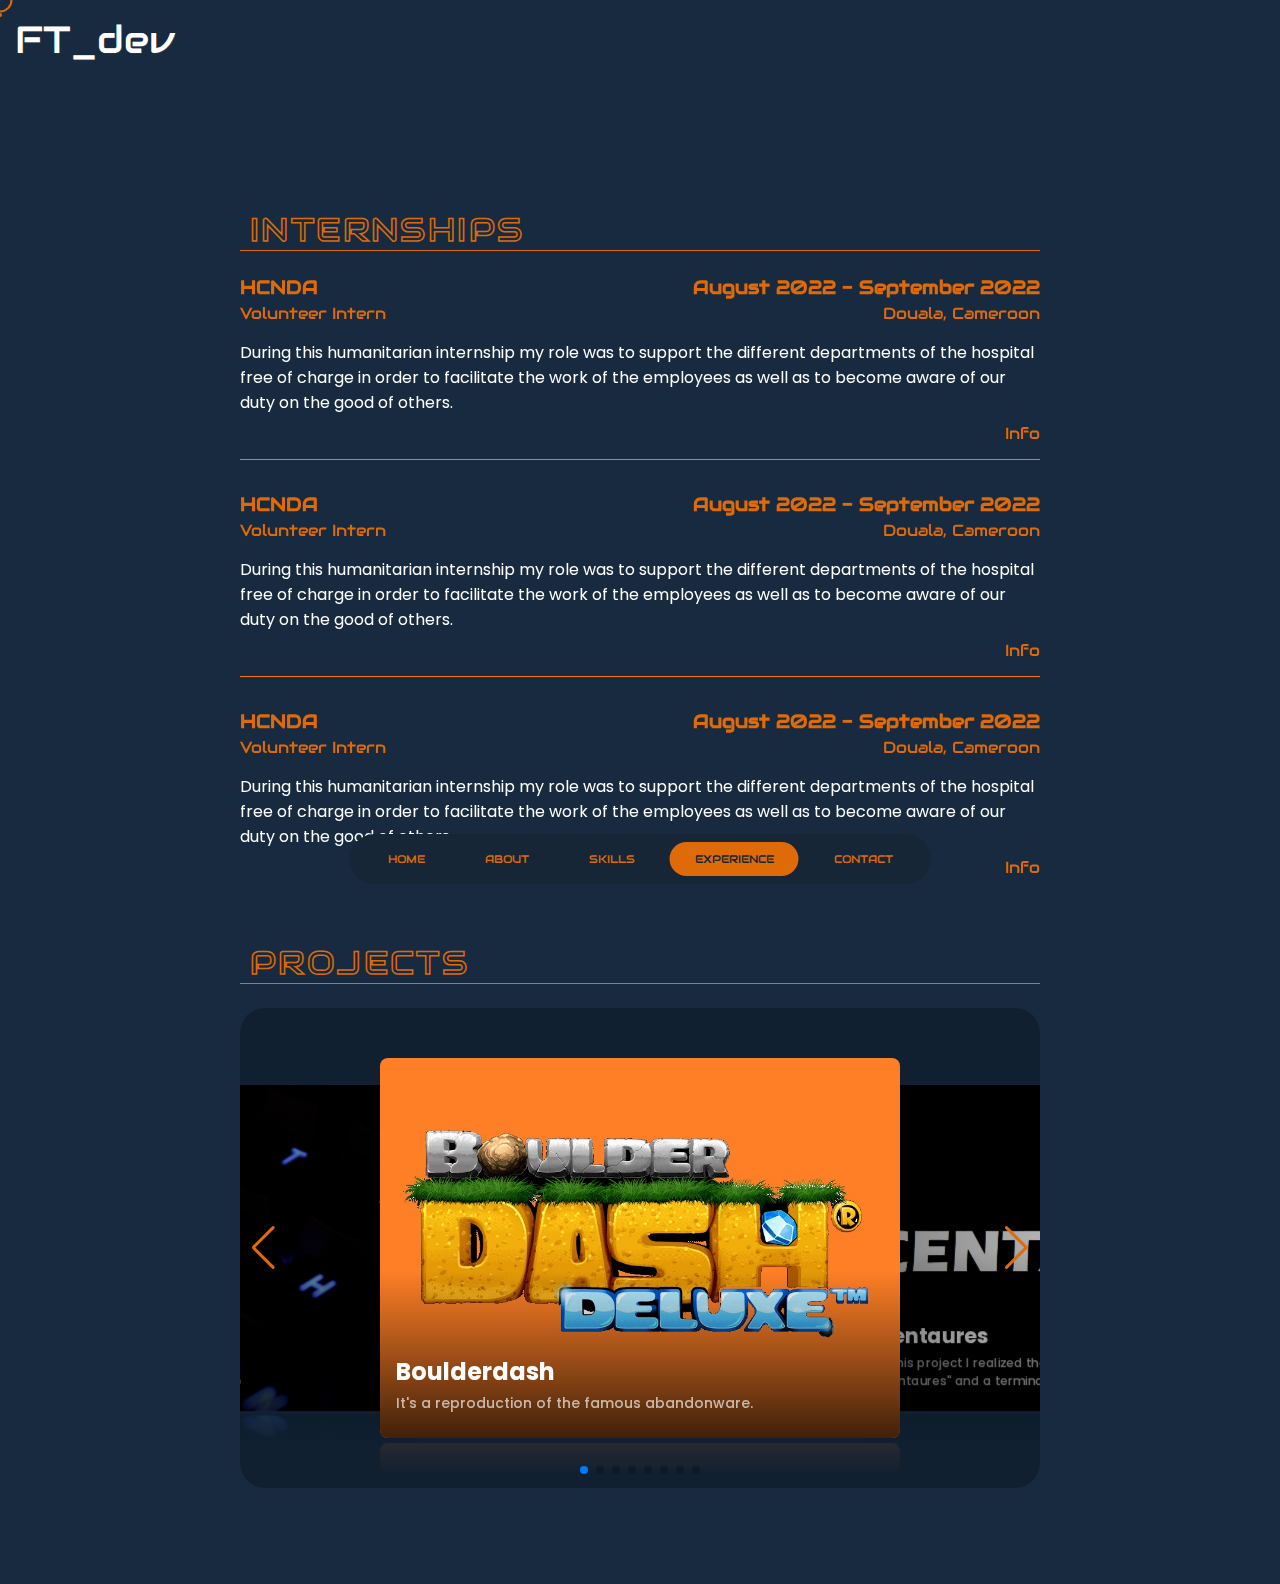
<file: experience.html>
<!DOCTYPE html>
<html lang="fr"  class="animate__animated animate__fadeIn">
    <head>
        <meta charset="UTF-8">
        <meta name="viewport" content="width=device-width, initial-scale-1.0">
        <link rel="stylesheet"href="https://fonts.googleapis.com/css?family=Audiowide|Poppins">
        <meta http-equiv="X-UA-Compatiblee" content="ie=edge">
        <title>ft_dev.me</title>
        <script src="Js/mouse.js"></script>
        <link rel="stylesheet" href="Css/mouse.css">
        <link rel="stylesheet" href="Css/navbar.css">
        <script src="Js/index.js" defer></script>
        <link rel="stylesheet" href="Css/animation.css">
        <link rel="stylesheet" href="https://cdnjs.cloudflare.com/ajax/libs/animate.css/4.1.1/animate.min.css"/>
        <link rel="stylesheet" href="index.css">
        <link rel="stylesheet" href="https://unpkg.com/swiper@8.4.7/swiper-bundle.min.css">
        <link rel="stylesheet" href="Css/index_skills.css">
        <link rel="stylesheet" href="Css/experience.css">
        

    </head>

<body>
    <div class="logo"> FT_dev</div>
    <div class="orientor_container">
        <div class="icon">
            <svg xmlns="http://www.w3.org/2000/svg" xmlns:xlink="http://www.w3.org/1999/xlink" zoomAndPan="magnify" viewBox="0 0 375 374.999991" preserveAspectRatio="xMidYMid meet" version="1.0"><defs><clipPath id="3d757d1db4"><path d="M 112.5 120.5625 L 262.5 120.5625 L 262.5 254.8125 L 112.5 254.8125 Z M 112.5 120.5625 " clip-rule="nonzero"/></clipPath></defs><g clip-path="url(#3d757d1db4)"><path fill="#273755" d="M 253.835938 189.210938 L 244.390625 189.210938 C 244.3125 188.859375 244 188.597656 243.628906 188.597656 L 240.234375 188.597656 C 239.863281 188.597656 239.554688 188.859375 239.476562 189.210938 L 235.015625 189.210938 L 235.015625 189.082031 C 235.015625 188.648438 234.664062 188.296875 234.234375 188.296875 L 226.398438 188.296875 C 225.964844 188.296875 225.617188 188.648438 225.617188 189.082031 L 225.617188 189.210938 L 222.289062 189.210938 L 222.289062 189.082031 C 222.289062 188.648438 221.941406 188.296875 221.511719 188.296875 L 213.675781 188.296875 C 213.242188 188.296875 212.894531 188.648438 212.894531 189.082031 L 212.894531 189.210938 L 177.976562 189.210938 L 177.976562 167.761719 L 178.007812 167.761719 C 178.441406 167.761719 178.789062 167.410156 178.789062 166.980469 L 178.789062 152.675781 C 178.789062 152.242188 178.4375 151.894531 178.007812 151.894531 L 177.976562 151.894531 L 177.976562 129.257812 C 177.976562 124.46875 174.089844 120.570312 169.3125 120.570312 L 122.074219 120.570312 C 117.296875 120.570312 113.410156 124.464844 113.410156 129.257812 L 113.410156 138.730469 C 113.0625 138.808594 112.800781 139.121094 112.800781 139.492188 L 112.800781 142.898438 C 112.800781 143.269531 113.0625 143.582031 113.410156 143.660156 L 113.410156 148.132812 L 113.28125 148.132812 C 112.847656 148.132812 112.5 148.484375 112.5 148.914062 L 112.5 156.773438 C 112.5 157.207031 112.851562 157.554688 113.28125 157.554688 L 113.410156 157.554688 L 113.410156 160.898438 L 113.28125 160.898438 C 112.847656 160.898438 112.5 161.25 112.5 161.679688 L 112.5 169.539062 C 112.5 169.972656 112.851562 170.320312 113.28125 170.320312 L 113.410156 170.320312 L 113.410156 245.257812 C 113.410156 250.046875 117.292969 253.945312 122.074219 253.945312 L 137.8125 253.945312 C 137.929688 253.949219 138.046875 253.953125 138.160156 253.953125 L 215.441406 253.953125 L 215.441406 253.988281 C 215.441406 254.417969 215.792969 254.769531 216.222656 254.769531 L 230.488281 254.769531 C 230.917969 254.769531 231.265625 254.417969 231.265625 253.988281 L 231.265625 253.953125 L 253.832031 253.953125 C 258.609375 253.953125 262.496094 250.058594 262.496094 245.265625 L 262.496094 197.898438 C 262.5 193.105469 258.613281 189.210938 253.835938 189.210938 Z M 131.589844 250.917969 L 122.074219 250.917969 C 118.957031 250.917969 116.429688 248.386719 116.429688 245.257812 L 116.429688 130.253906 C 116.707031 129.371094 117.199219 128.5625 117.886719 127.890625 C 118.992188 126.804688 120.460938 126.203125 122.027344 126.203125 L 169.265625 126.164062 C 170.832031 126.164062 172.300781 126.761719 173.410156 127.847656 C 174.175781 128.597656 174.699219 129.515625 174.953125 130.519531 L 174.953125 189.207031 L 138.160156 189.207031 C 133.386719 189.207031 129.496094 193.101562 129.496094 197.894531 L 129.496094 245.265625 C 129.496094 247.425781 130.285156 249.398438 131.589844 250.917969 Z M 255.242188 249.378906 C 254.496094 250.144531 253.582031 250.671875 252.578125 250.925781 C 252.578125 250.925781 172.429688 250.917969 169.3125 250.917969 L 137.984375 250.917969 C 134.953125 250.824219 132.519531 248.332031 132.519531 245.269531 L 132.519531 197.898438 C 132.519531 194.773438 135.046875 192.238281 138.160156 192.238281 L 252.847656 192.238281 C 253.726562 192.515625 254.53125 193.011719 255.203125 193.699219 C 256.285156 194.808594 256.882812 196.28125 256.886719 197.851562 L 256.921875 245.222656 C 256.921875 246.789062 256.324219 248.269531 255.242188 249.378906 Z M 255.242188 249.378906 " fill-opacity="1" fill-rule="nonzero"/></g><path fill="#273755" d="M 186.707031 148.226562 C 188.683594 148.554688 190.59375 149.160156 192.363281 150.023438 C 194.785156 151.203125 196.941406 152.855469 198.683594 154.832031 C 200.429688 156.808594 201.757812 159.109375 202.585938 161.542969 C 203.316406 163.667969 203.65625 165.894531 203.628906 168.101562 L 198.34375 168.101562 L 202.894531 174.722656 L 207.449219 181.347656 L 212.003906 174.722656 L 216.558594 168.101562 L 211.246094 168.101562 C 211.128906 166.667969 210.898438 165.246094 210.558594 163.859375 C 210.140625 162.160156 209.558594 160.515625 208.824219 158.949219 C 207.355469 155.8125 205.277344 153.011719 202.777344 150.730469 C 200.269531 148.445312 197.339844 146.683594 194.210938 145.558594 C 192.644531 144.996094 191.035156 144.589844 189.40625 144.347656 C 188.539062 144.21875 187.671875 144.136719 186.804688 144.101562 C 186.5625 144.09375 186.359375 144.285156 186.359375 144.527344 L 186.359375 147.804688 C 186.355469 148.011719 186.503906 148.191406 186.707031 148.226562 Z M 186.707031 148.226562 " fill-opacity="1" fill-rule="nonzero"/></svg>
        </div>
        <div class="warn">Please rotate your screen</div>
    </div>

    <div class="nav-container"> 
        <div class="nav-bar">
            <ul>
                <li><a href="index.html">HOME</a></li>
                <li><a href="about.html">ABOUT</a></li>
                <li><a href="skills.html">SKILLS</a></li>
                <li><a href="experience.html" class="active">EXPERIENCE</a></li>
                <li><a href="contact.html">CONTACT</a></li>
            </ul>
        </div>
         <div class="nav-burger">
            <div class="line"></div>
            <div class="line"></div>
            <div class="line"></div>
        </div>
    </div>

    <main class="experience">
        <div class="experience-internship">
            <div class="experience-internship_title">
                <h2>internships</h2>
            </div>
            <div class="experience-internship_cards">
                <div class="card">
                    <div class="card-header"><div class="card-header_left"><h3>HCNDA</h3><p>Volunteer Intern</p></div><div class="card-header_right"><h3>August 2022 - September 2022</h3><p>Douala, Cameroon</p></div></div>
                    <div class="card-description"><p>During this humanitarian internship my role was to support the different 
                        departments of the hospital free of charge in order to facilitate the work of the employees as well as 
                        to become aware of our duty on the good of others. </p></div>
                    <div class="card-footer"><a href="https://dmp.smartcare.fr/hospitals/?id=27&lang=0"><span>Info</span></a></div>
                </div>
                <div class="card">
                    <div class="card-header"><div class="card-header_left"><h3>HCNDA</h3><p>Volunteer Intern</p></div><div class="card-header_right"><h3>August 2022 - September 2022</h3><p>Douala, Cameroon</p></div></div>
                    <div class="card-description"><p>During this humanitarian internship my role was to support the different 
                        departments of the hospital free of charge in order to facilitate the work of the employees as well as 
                        to become aware of our duty on the good of others. </p></div>
                    <div class="card-footer"><a href="https://dmp.smartcare.fr/hospitals/?id=27&lang=0"><span>Info</span></a></div>
                </div>
                <div class="card">
                    <div class="card-header"><div class="card-header_left"><h3>HCNDA</h3><p>Volunteer Intern</p></div><div class="card-header_right"><h3>August 2022 - September 2022</h3><p>Douala, Cameroon</p></div></div>
                    <div class="card-description"><p>During this humanitarian internship my role was to support the different 
                        departments of the hospital free of charge in order to facilitate the work of the employees as well as 
                        to become aware of our duty on the good of others. </p></div>
                    <div class="card-footer"><a href="https://dmp.smartcare.fr/hospitals/?id=27&lang=0"><span>Info</span></a></div>
                </div>
            </div>
        </div>

        <div class="experience-project">
            <div class="experience-project_title">
                <h2>Projects</h2>
            </div>
            <!-- <div class="experience-project_cards"> -->
                
                
                <div class="swiper">
                    <div class="swiper-wrapper">
                      <div class="swiper-slide">
                        <!-- BOULDER DASH SLIDE -->
                            <div class="card_slide">
                                <a href="https://github.com/ffred337/BoulderDash"><img class="card-img" src="./images/boulderdash.jpg" alt="boulderdash" /></a>
                                <div class="slide-content">
                                    <h2>Boulderdash</h2>
                                    <p>It's a reproduction of the famous abandonware.</p>
                                  </div>
                            </div>
                        </div>
                        <div class="swiper-slide">
                            <!-- CENTAURES SLIDE -->
                            <div class="card_slide">
                                <a href="https://github.com/ffred337/Centaures"><img class="card-img" src="./images/centaures.jpg" alt="centaures" /></a>
                                <div class="slide-content">
                                    <h2>Centaures</h2>
                                    <p>In this project I realized the dataBase of an Entreprise named "Centaures" and a terminal application to manage it.</p>
                                  </div>
                            </div>
                        </div>
                        <div class="swiper-slide">
                            <!-- VCL SLIDE -->
                            <div class="card_slide">
                                <a href="https://github.com/ffred337/VLC"><img class="card-img" src="./images/vcl.png" alt="vcl" /></a>
                                <div class="slide-content">
                                    <h2>Vocal Led Control</h2>
                                    <p>A device allowing to control led by words via an android application.</p>
                                  </div>
                            </div>
                        </div>
                        <div class="swiper-slide">
                            <!-- PMF SLIDE -->
                            <div class="card_slide">
                                <a href="https://github.com/ffred337/PimpMyFridge"><img class="card-img" src="./images/pmf.png" alt="pmf" /></a>
                                <div class="slide-content">
                                    <h2>Pimp my Fridge</h2>
                                    <p>Making of a mini fridge with smart features as energy
                                        saving and temperature variation checking.</p>
                                  </div>
                            </div>
                        </div>
                        <div class="swiper-slide">
                            <!-- WARRIOR SLIDE -->
                            <div class="card_slide">
                                <a href="https://github.com/ffred337/WARRIORS-X"><img class="card-img" src="./images/warrior.jpg" alt="warrior" /></a>
                                <div class="slide-content">
                                    <h2>Warrior</h2>
                                    <p>It 's a 3D multiplayer TPS made with Unity engine.</p>
                                  </div>
                            </div>
                        </div>
                        <div class="swiper-slide">
                            <!-- WAW SLIDE -->
                            <div class="card_slide">
                                <a href="project/warriors/index.html"><img class="card-img" src="./images/waw.png" alt="waw" /></a>
                                <div class="slide-content">
                                    <h2>We Are Warriors</h2>
                                    <p>A website, on which, when finished, I will post my progress on my video game warriors.</p>
                                  </div>
                            </div>
                        </div>
                        <div class="swiper-slide">
                            <!-- WAW SLIDE -->
                            <div class="card_slide">
                                <a href="https://github.com/ffred337/WeatherApp"><img class="card-img" src="./images/weatherApp.png" alt="weatherApp" /></a>
                                <div class="slide-content">
                                    <h2>Weather App</h2>
                                    <p>A Flutter project that gives the weather according to your location.</p>
                                  </div>
                            </div>
                        </div>
                        <div class="swiper-slide">
                            <!-- OLD PORTFOLIO -->
                            <div class="card_slide">
                                <a href="https://fredt-portfolio.netlify.app/"><img class="card-img" src="./images/portimg.jpg" alt="old" /></a>
                                <div class="slide-content">
                                    <h2>Previous portfolio</h2>
                                    <p>My first portfolio made some month ago</p>
                                  </div>
                            </div>
                        </div>
                      
                    </div>
                    <div class="swiper-button-next"></div>
                    <div class="swiper-button-prev"></div>
                    <div class="swiper-pagination"></div>
                </div>
                
                    <script src="https://unpkg.com/swiper@8.4.7/swiper-bundle.min.js"></script>
            <!-- Initialize Swiper -->
                    <script type="module">
                        var swiper = new Swiper('.swiper', {
                        effect: 'coverflow',
                        grabCursor: true,
                        centeredSlides: true,
                        slidesPerView: 'auto',
                        coverflowEffect: {
                            rotate: 0,
                            stretch: 0,
                            loop: true,
                            depth: 100,
                            modifier: 2,
                            slideShadows: true,
                        },loop: true,
                        pagination: {
                            el: '.swiper-pagination',
                        },
                        navigation: {
                            nextEl: '.swiper-button-next',
                            prevEl: '.swiper-button-prev',
                        },
                        });
                    </script>

            <!-- </div> -->
            
        </div>

        
    </main>
    
    
</body>


</html>
</file>
<file: Css/mouse.css>
/*!
  * Kursor v0.1.5
  * Forged by Luis Daniel Rovira
  * Released under the MIT License.
  */
  .notCursor {
    cursor: none;
  }
  .notCursor * {
    cursor: none;
  }
  #kursorWrapper {
    position: fixed;
    z-index: 99;
    overflow: hidden;
    pointer-events: none;
    top: 0;
    left: 0;
    width: 100%;
    height: 100%;
    overflow: hidden;
  }
  div[class*='kursor'] {
    position: fixed;
    pointer-events: none;
    transform: translate(-50%, -50%);
    z-index: 10000;
  }
  div[class*='kursor'].kursor--hidden {
    opacity: 0;
    width: 0px;
    height: 0px;
  }
  div[class*='kursor'].kursor--1 {
    left: 0px;
    top: 0px;
    width: 25px;
    height: 25px;
    border-radius: 50%;
    border: 2px solid rgba(var(--k-color), 1);
    transition: all 0.2s ease, top 0.18s ease-out, left 0.18s ease-out;
  }
  div[class*='kursor'].kursor--1 + .kursorChild {
    display: block;
    width: 4px;
    height: 4px;
    background: rgba(var(--k-color), 1);
    border-radius: 50%;
    transition: all 0.2s ease, top 0s ease-out, left 0s ease-out;
  }
  div[class*='kursor'].kursor--1.--hover {
    width: 40px;
    height: 40px;
    border: 2px solid rgba(var(--k-color), 0);
    background: rgba(var(--k-color), 0.1);
  }
  div[class*='kursor'].kursor--1.--hover + .kursorChild {
    background: rgba(var(--k-color), 0.3);
  }
  div[class*='kursor'].kursor--1.kursor--down {
    width: 20px;
    height: 20px;
  }
  div[class*='kursor'].kursor--1.kursor--down + .kursorChild:after {
    width: 40px !important;
    height: 40px !important;
    opacity: 0;
    border: 1px solid;
    border-radius: 50%;
    border-color: rgba(var(--k-color), 1);
    transition: all 0.4s ease;
  }
  div[class*='kursor'].kursor--2 {
    left: 0px;
    top: 0px;
    width: 20px;
    height: 20px;
    border-radius: 50%;
    background: rgba(var(--k-color), 1);
    transition: all 0.2s ease, top 0.1s ease-out, left 0.1s ease-out;
  }
  div[class*='kursor'].kursor--2 + .kursorChild {
    display: block;
    width: 4px;
    height: 4px;
    background: rgba(var(--k-color), 1);
    border-radius: 50%;
    transition: all 0.2s ease, top 0.2s ease-out, left 0.2s ease-out;
  }
  div[class*='kursor'].kursor--2.--hover {
    width: 40px;
    height: 40px;
    background: rgba(var(--k-color), 0.1);
  }
  div[class*='kursor'].kursor--2.--hover + .kursorChild {
    background: rgba(var(--k-color), 0.3);
  }
  div[class*='kursor'].kursor--2.kursor--down {
    width: 10px;
    height: 10px;
  }
  div[class*='kursor'].kursor--2.kursor--down + .kursorChild:after {
    width: 40px !important;
    height: 40px !important;
    opacity: 0;
    border: 1px solid;
    border-radius: 50%;
    border-color: rgba(var(--k-color), 1);
    transition: all 0.4s ease;
  }
  div[class*='kursor'].kursor--3 {
    left: 0px;
    top: 0px;
    width: 20px;
    height: 20px;
    border: 1px solid rgba(var(--k-color), 1);
    transition: all 0.2s ease, top 0.05s ease-out, left 0.05s ease-out;
  }
  div[class*='kursor'].kursor--3 + .kursorChild {
    display: block;
    width: 4px;
    height: 4px;
    background: rgba(var(--k-color), 1);
    transition: all 0.2s ease, top 0.2s ease-out, left 0.2s ease-out;
  }
  div[class*='kursor'].kursor--3.--hover {
    width: 40px;
    height: 40px;
    background: rgba(var(--k-color), 0.1);
    border: 1px solid rgba(var(--k-color), 0);
  }
  div[class*='kursor'].kursor--3.--hover + .kursorChild {
    background: rgba(var(--k-color), 0.3);
  }
  div[class*='kursor'].kursor--3.kursor--down {
    width: 5px;
    height: 5px;
    border: 1px solid rgba(var(--k-color), 0);
  }
  div[class*='kursor'].kursor--3.kursor--down + .kursorChild {
    width: 10px;
    height: 10px;
  }
  div[class*='kursor'].kursor--3.kursor--down + .kursorChild:after {
    width: 40px !important;
    height: 40px !important;
    opacity: 0;
    border: 1px solid;
    border-color: rgba(var(--k-color), 1);
    transition: all 0.4s ease;
  }
  div[class*='kursor'].kursor--4 {
    left: 0px;
    top: 0px;
    width: 50px;
    height: 50px;
    border: 1px solid rgba(var(--k-color), 0.3);
    border-radius: 50%;
    transition: all 0.2s ease, top 0.2s ease-out, left 0.2s ease-out;
  }
  div[class*='kursor'].kursor--4 + .kursorChild {
    display: block;
    width: 6px;
    height: 6px;
    background: rgba(var(--k-color), 1);
    border-radius: 50%;
    transition: all 0.2s ease, top 0.03s ease-out, left 0.03s ease-out;
  }
  div[class*='kursor'].kursor--4.--hover {
    width: 30px;
    height: 30px;
    background: rgba(var(--k-color), 0.1);
    border: 3px solid rgba(var(--k-color), 0);
  }
  div[class*='kursor'].kursor--4.--hover + .kursorChild {
    width: 25px;
    height: 25px;
    background: rgba(var(--k-color), 0.1);
  }
  div[class*='kursor'].kursor--4.kursor--down {
    width: 5px;
    height: 5px;
  }
  div[class*='kursor'].kursor--4.kursor--down + .kursorChild {
    width: 10px;
    height: 10px;
  }
  div[class*='kursor'].kursor--4.kursor--down + .kursorChild:after {
    width: 40px !important;
    height: 40px !important;
    opacity: 0;
    border-radius: 50%;
    border: 1px solid;
    border-color: rgba(var(--k-color), 1);
    transition: all 0.4s ease;
  }
  div[class*='kursor'].kursor--5 {
    left: 0px;
    top: 0px;
    width: 10px;
    height: 10px;
    border: 1px solid rgba(var(--k-color), 0.5);
    border-radius: 50%;
    transition: all 0.2s ease, top 0.2s ease-out, left 0.2s ease-out;
  }
  div[class*='kursor'].kursor--5.--hover {
    width: 26px;
    height: 26px;
    background: rgba(var(--k-color), 0.1);
    border: 3px solid rgba(var(--k-color), 0);
  }
  div[class*='kursor'].kursor--5.kursor--down {
    width: 15px;
    height: 15px;
  }
  div[class*='kursorChild'] {
    position: fixed;
    pointer-events: none;
    transform: translate(-50%, -50%);
    display: none;
    overflow: hidden;
  }
  div[class*='kursorChild'].kursorChild[class*='--hidden'] {
    opacity: 0;
    width: 0px;
    height: 0px;
  }
  div[class*='kursorChild'].kursorChild:after {
    content: '';
    pointer-events: none;
    width: 0px;
    height: 0px;
    position: absolute;
    left: 50%;
    top: 50%;
    opacity: 1;
    border: 0px solid rgba(var(--k-color), 0.5);
    transform: translate(-50%, -50%);
  }
  .kursor--absolute {
    position: absolute !important;
    z-index: 2000;
  }
  @media screen and (max-width: 768px) {
    .notCursor * {
      cursor: auto;
    }
    div[class*='kursor'] {
      display: none !important;
    }
    div[class*='kursorChild'] {
      display: none !important;
    }
  }
  @media screen and (max-width: 812px) and (max-height: 430px) and (orientation: landscape) {
    div[class*='kursor'] {
      display: none !important;
    }
    div[class*='kursorChild'] {
      display: none !important;
    }
    .notCursor * {
      cursor: auto;
    }
  }
</file>
<file: Css/navbar.css>
* {
    margin: 0;
    padding: 0;
    list-style: none;
    text-decoration: none;
    box-sizing: border-box;
}

/*
1: #141d37
2: #085fce
3: #3de2ff
4: #162637
5: #da6220
6: #de6a08

    position: fixed;
    bottom: 1rem;
    left: 50%;
    transform: translateX(-50%);
    z-index: 5;
    border: none;
    border-radius: 10px;
    padding: 0.5rem;

*/
.nav-container{
    position: fixed;
    bottom: 1rem;
    left: 50%;
    z-index: 10000;
}
.nav-burger{
    display: none;
}
.nav-bar{
    transform: translateX(-50%);
    font-family: 'Audiowide';
    font-weight: 500;
    font-size: x-large;
    background: #162637;

    z-index: 5;
    display: flex;
    align-items: center;
    justify-content: space-between;
    padding: 0.5rem;
    border: none;
    border-radius: 50px;

}
.nav-bar ul {
    display: flex;
    
}
.nav-bar ul li a{
    display: block;
    color: #de6a08;
    font-size: 0.7rem;
    padding: 10px 25px;
    border-radius: 50px;
    transition: 0.25s;
    margin: 0 5px;
}
.nav-bar ul li a:hover{
    color: #162637;
    background: #de6a08;
    /*cursor: pointer;*/
}
.nav-bar ul li a.active{
    color: #162637;
    background: #de6a08;
}

/*margin: 6px 5px 5px 10px;*/
@media only screen and (max-width: 576px) {
    .nav-burger{
        display: block;
        cursor: pointer;
        border-radius: 50%;
        background: #162637;
        width: 55px;
        height: 55px;
        padding-top: 7px;
        padding-left: 2px;
        justify-content: center;
        margin-left: -25px;
        transition: 0.5s;
        z-index: 10000;

    }
    .nav-burger .line{
        width: 30px;
        height: 5px;
        border-radius: 50px;
        background: #de6a08;
        margin: 6px 5px 5px 10px;
        transition: 0.5s;
    }
    .nav-burger.active .line{
        transition: 0.5s;
        margin-left: 17.5px;
        width: 15px;
    }

    .nav-container{
        width: 600px;
        
    }
    .nav-bar.active{
        opacity: 1;
        display: block;
        transition: 0.5s;

    }
    .nav-bar{
        opacity: 0;
        height: 100vmax;
        transition: 0.5s;
        display: none;
    }

    .nav-bar.active ul{
        opacity: 1;
        transition: 0.5s;
        padding-top: 40px;
    } 

    .nav-bar ul{
        display: block;
        width: fit-content;
        margin: 80px auto 0 auto;
        text-align: center;
        transition: 0.5s;
        opacity: 0;
    }
    .nav-bar ul li a{
        margin-top: 60px;
        font-size: 1rem;
    
    }
    
}

/*margin: 6px 5px 5px 10px;*/
@media only screen and (max-width: 595px) {
    .nav-bar ul li a{
        font-size: 0.6rem;
        transition: .2s;
    }

}
</file>
<file: index.css>
* {
    margin: 0;
    padding: 0;
    list-style: none;
    text-decoration: none;
    box-sizing: border-box;
}

body{
    background-color: #172a3f;
}

.logo{
    display: flex;
    font-family: Audiowide;
    font-size: 38px;
    text-shadow: 1px 1px 1px#2a3643;
    color: #fff;
    margin-top: 15px;
    margin-left: 15px;
    width: 200px;
    height: 200px;
}

.orientor_container{
    display: none;
    align-items: center;
    justify-content: center;
    position: fixed;
    top: 0;
    left: 0;
    right: 0;
    bottom: 0;
    width: 100%;
    height: 100%;
    background: #de6a08;
    z-index: 1000;
    flex-direction: column;
}

.orientor_container .icon{
    width: 150px;
    height: 150px;
}
.orientor_container .icon .path{
    stroke-width: 15;
    stroke: #2a3643;
    stroke-dasharray: 500;
}

.orientor_container .warn{
    display: inline-flex;
    font-family: Audiowide;
    font-size: 1.1rem;
    text-shadow: 1px 1px 1px#2a3643;
    color: #fff;
    letter-spacing: -0.15px;
    margin-bottom: 30px;
}

@media only screen and (max-height: 500px) and (orientation: landscape){
    .orientor_container{
        display: flex;
    }
    
}
</file>
<file: Css/home.css>
.text{
    font-family: "poppins", sans-serif;
    font-size: 2rem;
    text-align: center;
    text-justify: center;
    color: #fff;
}


.name{
    font-family: Audiowide;
    font-weight: 200px;
    font-size: 4.8rem;
    color: #de6a08;
}

.pulse-anim{
    width: 100px;
    height: 50px;
    background: #de6a08;
    border-radius: 50px;
    margin: 100px auto 0;
    box-shadow: 0 0 0 0 #de6a08;
    animation: pulse 2.3s infinite;
    padding-left: 5px;
    padding-top: 13px;

}

.pulse-anim a{
    text-align: center;
    text-justify: center;
    color: #162637;
    font-family: Audiowide;
    font-weight: 200px;
    font-size: 1rem;
}
@keyframes pulse {
    to{
        box-shadow: 0 0 0 18px rgb(222, 106, 8, 0.01);
    }
    
}

.nope-anim.nope-anim:hover{
    animation: nope 0.4s forwards;
}

@keyframes nope {
    0%{
        transform: translate(0px);
    }
    20%{
        transform: translate(-10px);
    }
    40%{
        transform: translate(10px);
    }
    60%{
        transform: translate(-10px);
    }
    80%{
        transform: translate(10px);
    }
    100%{
        transform: translate(0px);
    }
}


.container {
    position: fixed;
    display: flex;
    justify-content: space-between;
    align-items: center;
    width: 180px;
    height: 180px;
    bottom: 1.2rem;
    left: .5%;
    transform: translateX(-0.5%);
}

.container .icon{
    width: 175px;
    height: 175px;
}

.container .icon path{
    fill: transparent;
    stroke-width: 2;
    stroke: #de6a08;

}

.container .icon.bra path{
    stroke-dasharray: 500;
    stroke-dashoffset: -425;
    animation: animate-bra 5s infinite;
}


@keyframes animate-bra {
    0%{
        stroke-dashoffset: -425;
    }
    20%{
        stroke-dashoffset: -350;
    }
    40%{
        stroke-dashoffset: -275;
    }
    60%{
        stroke-dashoffset: -200;
    }
    80%{
        stroke-dashoffset: -100;
        fill: transparent;
    }
    100%{
        stroke-dashoffset: 0;
        fill: #de6a08;
    }
}

.loader-container{
    position: absolute;
    background: #162637;
    width: 100vw;
    height: 100vh;
    display: flex;
    z-index: 10001;
    top: 0;
    left: 0;
    right: 0;
    justify-content: center;
    align-items: center;
    transition: opacity 1s ease-in-out;
}

.loader-container .loader{
    width: 600px;
}

.loader-container .loader path{
    fill: transparent;
    stroke-width: 1;
    stroke: #de6a08;
    stroke-dasharray: 500;
    stroke-dashoffset: -425;
    animation: loading-loader 3s 1 ;
}

.loader-container .loader path::after{
    fill:#de6a08;
    stroke-dasharray: 500;
    stroke-dashoffset: 0;
}

.loader-container .copyrigth{
    position: fixed;
    bottom: 1rem;
    text-justify: center;
    text-align: center;
    justify-content: center;
    color:#de6a08;
    font-family: Audiowide, sans-serif;
}

.copyrigth{
    text-align: center;
    justify-content: center;
}

.loader-container .copyrigth a{
    color:#de6a08;
}
.loader-container .copyrigth a:hover{
    color:#fff;
}

@keyframes loading-loader {
    0%{
        stroke-dashoffset: -425;
    }
    20%{
        stroke-dashoffset: -350;
    }
    40%{
        stroke-dashoffset: -275;
    }
    60%{
        stroke-dashoffset: -200;
    }
    80%{
        stroke-dashoffset: -100;
        fill: transparent;
    }
    100%{
        stroke-dashoffset: 0;
        fill: #de6a08;
    }
}




@media only screen and (max-width: 800px) {

    .container{
        bottom: 0.8rem;
        left: 2%;
        transform: translateX(-25%);
        
    }

}

@media only screen and (max-width: 576px) {

    .container{
        display: none;
    }

}

@media only screen and (max-width: 460px) {

    .text{
        font-size: 1.6rem;
        transition: .2s;
    }

}

@media only screen and (max-width: 610px) {

    .pulse-anim{
        margin-bottom: 30px;
    }
    

}

@media only screen and (max-width: 368px) {

    .text{
        font-size: 1.3rem;
        transition: .2s;
    }

    .name{
        font-size: 4.2rem;
        transition: .2s;
    }

}


@media only screen and (max-height: 415px) {

    .text{
        display: flex;
        font-size: 2rem;
        transition: .2s;
    }

    .name{
        font-size: 2.2rem;
        transition: .2s;
    }
    .pulse-anim{
        display: flex;
        align-items: center;
        justify-content: center ;
    }

}
</file>
<file: Css/about.css>
.wrapper{
    display: flex;
    width: 100%;
    height: 100%;
    justify-content: center;
    align-items: center;
    padding: 0 10%;
    overflow: hidden;
}

.wrapper::before{
    position: absolute;
    content: '';
    height: 405px;
    width: 405px;
    border-radius: 50%;
    left: -12%;
    top: 40%;
    background: linear-gradient(45deg,#de6a08, #ad4328b5);
    animation: object1 3s linear infinite;
}

.wrapper::after {
    position: absolute;
    content: '';
    height: 100px;
    width: 100px;
    border-radius: 50%;
    left: 35%;
    top: 12%;
    background: linear-gradient(45deg,#de6a08, #ad4328b5);
    animation: object2 3s linear infinite;
}

@keyframes object1 {
    50%{
        left: -13%;
        top: 41%;
    }
}
@keyframes object2 {
    50%{
        left: 35%;
        top: 10%;
    }
}
.cols{
    width: 50%;
}
.cols0{
    width: 60%;
    z-index: 10;
}

.topline{
    /* Hello Text*/
    font-family: Audiowide;
    display: block;
    position: relative;
    font-size: 35px;
    letter-spacing: 5px;
    color: #de6a08;
}

.topline::after{
    position: absolute;
    content: '';
    height: 4px;
    width: 45px;
    bottom: 10px;
    background-color: #de6a08;
}
h1{
    font-family: Poppins;
    display: block;
    font-size: 3em;
    font-weight: 900;
    color: #fff
}

.multiText{
    font-family: Audiowide;
    color: #de6a08;
    text-transform: capitalize;
}

p{
    display: block;
    width: 90%;
    font-size: 1.2em;
    color: #fff;
    font-family: poppins;
}

.btns{
   width: 100%;
   position: relative;
   left: 150px;
   z-index: 5;
}
button{
    font-family: Audiowide;
    cursor: pointer;
    background-color: #de6a08;
    border-radius: 50px;
    border: none;
    font-size: .8rem;
    font-weight: 400;
    color: #162637;
    padding: 8px 14px;
    margin: 40px 5px;
    text-transform: capitalize;
}

button:hover{
    background-color: #162637;
    color: white;
    box-shadow: 0 0 0 0 #de6a08;
    animation: pulse 2.3s infinite;
}
button a{
    color: #162637;
}

button a:hover{
    color: white;
}

@keyframes pulse {
    to{
        box-shadow: 0 0 0 18px rgb(222, 106, 8, 0.01);
    }
}

.imgbox{
    position: relative;
    width: 500px;
    height: 500px;
}

.imgbox img{
    position: relative;
    height: 450px;
    width: calc(650px -80px);
    top: 0px;
    right: 0px;
    border-radius: 50px;
    /*background-color: #162637;*/
    transform: rotateY(180deg);
    animation: animateUser 4s linear infinite;
    z-index: -10;
    background: linear-gradient(45deg, #162637, #de6a08);
}

@keyframes animateUser {
    50%{
        right: 70px;
    }
}

@keyframes animate {
    50%{
        top: 49%;/*15*/
        left: 51%;
        width: 155%;
    }   
}

.container {
    position: fixed;
    display: flex;
    justify-content: space-between;
    align-items: center;
    width: 100px;
    height: 100px;
    top: 1rem;
    transform: translateX(0.5%);
    right: 25rem;
    z-index: -15;
}

.container .icon{
    width: 175px;
    height: 175px;
}

.container .icon path{
    fill: transparent;
    stroke-width: 2;
    stroke: #de6a08;

}

.container .icon.bra path{
    stroke-dasharray: 500;
    stroke-dashoffset: -425;
    animation-delay: 1s;
    animation: animate-bra 5s infinite;
}


@keyframes animate-bra {
    0%{
        stroke-dashoffset: -425;
    }
    20%{
        stroke-dashoffset: -350;
    }
    40%{
        stroke-dashoffset: -275;
    }
    60%{
        stroke-dashoffset: -200;
    }
    80%{
        stroke-dashoffset: -100;
        fill: transparent;
    }
    100%{
        stroke-dashoffset: 0;
    }
}

@media only screen and (max-width: 1000px) {
    .container{
        display: none;
    }
    p{
        font-size: 1em;
    }
}

@media only screen and (max-width: 800px) {
    .container{
        display: none;
    }
}

@media only screen and (max-width: 610px) {
    p{
        font-size: 1em;
    }
    h1{
        font-size: 1.8em;
    }
    .btns{
        left: 120px;
        transition: 1s;
    }
    .imgbox{
        position: relative;
        width: 300px;
        height: 300px;
        transition: 2s;
    }
    .imgbox img{
        height: 250px;
        width: calc(450px -80px);
        animation: none;
    }
}

@media only screen and (max-width: 576px) {
    p{
        font-size: 1.2em;
    }
    .cols0{
        width: 100%;
    }
    .cols1{
        display: none;
    }
    .btns{
        left: 60px;
    }
    .wrapper::after {
        left: 70%;
        animation: object2 6s linear infinite;
    }
    .wrapper{
        padding-bottom: 5rem;
    }
}


@media only screen and (max-width: 380px) {
    p{
        font-size: .9em;
    }
    .btns{
        left: 15px;
        padding-top: 0px;
    }
    .wrapper::before {
        width: 375px;
        height: 375px;
    }
    
}

@media only screen and (max-width: 360px) {
    p{
        font-size: .9em;
    }
    .btns{
        left: 30px;
    }
    .wrapper::before {
        width: 350px;
        height: 350px;
    }
    
}
</file>
<file: Css/index_contact.css>
* {
    margin: 0;
    padding: 0;
    list-style: none;
    text-decoration: none;
    box-sizing: border-box;
}

body{
    background-color: #172a3f;
}

.logo{
    display: flex;
    font-family: Audiowide;
    font-size: 38px;
    text-shadow: 1px 1px 1px#2a3643;
    color: #fff;
    margin-top: 15px;
    margin-left: 15px;
    height: 45px;
}
/*
.logo::after{
    content: '';
    position: absolute;
    top: 0;
    right: 0;
    width: 50%;
    height: 100%;
    background: #fff38e;
}*/

.orientor_container{
    display: none;
    align-items: center;
    justify-content: center;
    position: fixed;
    top: 0;
    left: 0;
    right: 0;
    bottom: 0;
    width: 100%;
    height: 100%;
    background: #de6a08;
    z-index: 10001;
    flex-direction: column;
}

.orientor_container .icon{
    width: 150px;
    height: 150px;
}
.orientor_container .icon .path{
    stroke-width: 15;
    stroke: #2a3643;
    stroke-dasharray: 500;
}

.orientor_container .warn{
    display: inline-flex;
    font-family: Audiowide;
    font-size: 1.1rem;
    text-shadow: 1px 1px 1px#2a3643;
    color: #fff;
    letter-spacing: -0.15px;
    margin-bottom: 30px;
}

@media only screen and (max-height: 500px) and (orientation: landscape){
    .orientor_container{
        display: flex;
    }
    
}
</file>
<file: Css/contact.css>
*{
    margin: 0;
    padding: 0;
    box-sizing: border-box;
}

section{
    font-family: Poppins, sans-serif;
    display: flex;
    justify-content: center;
    align-items: center;
    min-height: 87vh;
    /*background: #de6a08; to inverse the color side*/
    background: #162637;
}

section::before{
    content: '';
    position: absolute;
    top: 60px;
    left: 0;
    width: 50%;
    height: 87%;
   /* background: #162637; to inverse the color side*/
    background: #de6a08; 
}
.container{
    position: relative;
    min-width: 1100px;
    min-height: 550px;
    display: flex;
    z-index: 1000;
}

.container .contactInfo{
    position: absolute;
    top: 40px;
    width: 350px;
    height: calc(100% - 80px);
    background: #162637;
    z-index: 1;
    padding: 40px;
    display: flex;
    justify-content: center;
    flex-direction: column;
    justify-content: space-between;
    box-shadow: 0 20px 25px rgba(0, 0, 0, 0.15);
}

.container .contactInfo h2{
    color: #fff;
    font-size: 24px;
    font-weight: 500;
}

.container .contactInfo ul.info{
    position: relative;
    margin: 20px 0;
}

.container .contactInfo ul.info li{
    position: relative;
    list-style: none;
    display: flex;
    margin: 20px 0;
    cursor: pointer;
    align-items: flex-start;
}

.container .contactInfo ul.info li span:nth-child(1){
    width: 30px;
    min-width: 30px;
}

.container .contactInfo ul.info li span:nth-child(1) img{
    max-width: 100%;
    filter: invert(1)
}

.container .contactInfo ul.info li span:nth-child(2){
    color: #de6a08;
    margin-left: 10px;
    font-weight: 300;
}

.container .contactInfo ul.sci{
    position: relative;
    display: flex;
}

.container .contactInfo ul.sci li{
    list-style: none;
    margin-right: 15px;
}

.container .contactInfo ul.sci li a{
    text-decoration: none;
}

.container .contactInfo ul.sci li a img{
    filter: invert(1);
}

.container .contactForm{
    position: absolute;
    padding: 70px 50px;
    padding-left: 250px;
    margin-left: 150px;
    width: calc(100% - 150px);
    height: 100%;
    background: #fff;
    box-shadow: 0 50px 50px rgba(0, 0, 0, 0.25);
}

.container .contactForm h2{
    color: #162637;
    font-size: 24px;
    font-weight: 500;
}

.container .contactForm .formBox{
    position: relative;
    display: flex;
    justify-content: space-between;
    flex-wrap: wrap;
    padding-top: 30px;
}

.container .contactForm .formBox .inputBox{
    position: relative;
    margin-bottom: 35px;
}

.container .contactForm .formBox .inputBox.w50{
    width: 47%;
}

.container .contactForm .formBox .inputBox.w100{
    width: 100%;
}

.container .contactForm .formBox .inputBox input,
.container .contactForm .formBox .inputBox textarea{
    width: 100%;
    resize: none;
    padding: 5px 0;
    font-size: 18px;
    font-weight: 300;
    color: #333;
    border: none;
    outline: none;
    border-bottom: 1px solid #162637;
}

.container .contactForm .formBox .inputBox textarea{
    height: 120px;
}

.container .contactForm .formBox .inputBox span{
    position: absolute;
    left: 0;
    padding: 5px 0;
    pointer-events: none;
    font-size: 18px;
    font-weight: 300;
    transition: .3s;
}


.container .contactForm .formBox .inputBox input:focus ~ span,
.container .contactForm .formBox .inputBox input:valid ~ span,
.container .contactForm .formBox .inputBox textarea:focus ~ span,
.container .contactForm .formBox .inputBox textarea:valid ~ span{
    transform: translateY(-20px);
    font-size: 12px;
    font-weight: 400;
    letter-spacing: 1px;
    color: #de6a08;
    font-weight: 500;

}

.container .contactForm .formBox .inputBox input[type="submit"]{
    position: relative;
    cursor: pointer;
    background: #162637;
    color: #de6a08;
    border: none;
    max-width: 150px;
    padding: 12px;

}

.container .contactForm .formBox .inputBox input[type="submit"]:hover{
    background: #de6a08;
    color: #162637;

}




/* RESPONSIVE */

@media (max-width: 1200px){
    .container{
        width: 90%;
        min-width: auto;
        margin: 20px;
        box-shadow: 0 20px 50px rgba(0, 0, 0, 0.2);
    }
    .container .contactInfo{
        top: 0;
        height: 550px;
        position: relative;
        box-shadow: none;
    }
    .container .contactForm{
        position: relative;
        width: calc(100% - 350px);
        margin-left: 0;
        padding-left: 0;
        padding: 40px;
        height: 550px;
        box-shadow: none;
    }
}

@media (max-width : 991px){
    section{
        background: #162637;
    }
    section::before{
        display: none;
    }
    .container{
        display: flex;
        flex-direction: column-reverse;
    }

    .container .contactInfo{
        width: 100%;
        height: auto;
        flex-direction: row;
    }
    .container .contactForm{
        width: 100%;
        height: auto;
    }
    .container .contactInfo ul.sci{
        position: relative;
        display: flex;
        justify-content: center;
        align-items: center;
    }
}

@media (max-width : 600px){
    .container .contactForm{
        padding: 25px;
    }
    .container .contactInfo{
        padding: 25px;
        flex-direction: column;
        align-items: flex-start;
    }
    .container .contactInfo ul.sci{
        margin-top: 40px;
    }
    .container .contactForm .formBox .inputBox.w50{
        width: 100%;
    }

}
</file>
<file: Css/index_skills.css>
* {
    margin: 0;
    padding: 0;
    list-style: none;
    text-decoration: none;
    box-sizing: border-box;
}

body{
    background-color: #172a3f;
}

.logo{
    display: flex;
    font-family: Audiowide;
    font-size: 38px;
    text-shadow: 1px 1px 1px#2a3643;
    color: #fff;
    margin-top: 15px;
    margin-left: 15px;
    height: 50px;
}

.orientor_container{
    display: none;
    align-items: center;
    justify-content: center;
    position: fixed;
    top: 0;
    left: 0;
    right: 0;
    bottom: 0;
    width: 100%;
    height: 100%;
    background: #de6a08;
    z-index: 15000;
    flex-direction: column;
}

.orientor_container .icon{
    width: 150px;
    height: 150px;
}
.orientor_container .icon .path{
    stroke-width: 15;
    stroke: #2a3643;
    stroke-dasharray: 500;
}

.orientor_container .warn{
    display: inline-flex;
    font-family: Audiowide;
    font-size: 1.1rem;
    text-shadow: 1px 1px 1px#2a3643;
    color: #fff;
    letter-spacing: -0.15px;
    margin-bottom: 30px;
}

@media only screen and (max-height: 500px) and (orientation: landscape){
    .orientor_container{
        display: flex;
    }
    
}
</file>
<file: Css/experience.css>
.experience{
    position: relative;
    width: 100%;
    height: 100%;
    min-height: 100vh;
    background: #172a3f;
    padding: 9rem 0 4rem;
    overflow: hidden;
    display: flex;
    flex-direction: column;
    align-items: flex-start;
    gap: 1rem;
}

.experience-internship{
    opacity: 1;
    z-index: 2;
    width: 100%;
    margin-bottom: 2rem;
    padding: 0 15rem;
    background: #172a3f;
}

.experience-internship_title{
    overflow: hidden;
    border-bottom: 1.25px solid #de6a08;
    margin-bottom: 1.5rem;
    animation: fadeInRight;
    animation-duration: 5s;
}

.experience-internship_title h2{
    position: relative;
    font-family: Audiowide;
    font-size: 2rem;
    font-weight: 400;
    letter-spacing: .15rem;
    color: transparent;
    text-transform: uppercase;
    -webkit-text-stroke: 1.5px #de6a08;
    margin-left: 10px;
    animation: fadeInLeftBig;
    animation-duration: 2s;
}

.experience-internship_cards{
    display: flex;
    justify-content: flex-start;
    flex-direction: column;
    gap: 2rem;
}

.experience-internship_cards .card{
    position: relative;
    display: flex;
    justify-content: flex-start;
    flex-direction: column;
    padding-bottom: 1rem;
    opacity: 1;
    transform: translateY(0%) translateZ(0);
    animation: fadeInLeft;
    animation-duration: 2s;
}

.experience-internship_cards .card-header{
    font-family: Audiowide, sans-serif;
    color: #de6a08;
    font-weight: 100;
    display: flex;
    align-items: flex-start;
    justify-content: space-between;
    gap: 1rem;
    flex-wrap: wrap;
}
.experience-internship_cards .card-header_left{
    display: flex;
    flex-direction: column;
    align-items: flex-start;
    gap: 0.25rem;
}

.experience-internship_cards .card-header_right{
    display: flex;
    flex-direction: column;
    align-items: flex-end;
    gap: 0.25rem;
}

.experience-internship_cards .card-description{
    font-family: Poppins, sans-serif;
    color: #fff;
    padding: 1rem 0 0.5rem;
}

.experience-internship_cards .card-footer{
    display: flex;
    align-items: center;
    justify-content: flex-end;
    color: #de6a08;
    font-family: Poppins, sans-serif;
    font-size: 0.75rem;
}
.experience-internship_cards .card-footer a:hover{
    animation: heartBeat;
    animation-duration: 1.5s;
}
.experience-internship_cards .card-footer span{
    color: #de6a08;
    font-family: Audiowide, sans-serif;
    font-size: 1rem;
}

.experience-internship_cards .card:is(:not(:last-child)):after{
    content: "";
    position: absolute;
    bottom: 0;
    left: 50%;
    transform: translateX(-50%);
    width: 100%;
    height: 1px;
    background: rgba(255, 115, 0, 50);
}

.experience-project{
    opacity: 1;
    z-index: 2;
    width: 100%;
    margin-bottom: 2rem;
    padding: 0 15rem;
}
.experience-project_title{
    overflow: hidden;
    border-bottom: 1.25px solid #de6a08;
    margin-bottom: 1.5rem;
    animation: fadeInRight;
    animation-duration: 5s;
}

.experience-project_title h2{
    position: relative;
    font-family: Audiowide;
    font-size: 2rem;
    font-weight: 400;
    letter-spacing: .15rem;
    color: transparent;
    text-transform: uppercase;
    -webkit-text-stroke: 1.5px #de6a08;
    margin-left: 10px;
    /* animation: fadeInLeftBig;
    animation-duration: 2s; */
}

.experience-project_cards{
    position: relative;
    display: flex;
    width: 100%;
    border-radius: 25px;
    height: 350px;
    overflow: hidden;
    justify-content: center;
    align-items: center;
    background: #102031;
}

.swiper {
    width: 100%;
    padding-top: 50px;
    padding-bottom: 50px;
    background: #102031;
    border-radius: 25px;
  }

.swiper-slide {

    width: 520px;
    height: 380px;
    border-radius: 8px;
    background: #102031;
    max-width: calc(100% - 48px);

  }

  .card_slide {
    height: 100%;
    width: 100%;
}

/* .card_slide a{
    position: relative;
    height: max-content;
    height: 210px;
    display: block;
    margin: 0.5rem;
    border-radius: 5px 5px 0px 0px;
    overflow: hidden;
} */
.card_slide a img{
    width: 100%;
    height: 100%;
    display: block;
    object-fit: cover;
    border-radius: 8px;
    -webkit-box-reflect: below 5px -webkit-linear-gradient(bottom,rgba(255,0,0,.1) 0%,transparent 32px,transparent 100%);
}

.card_slide .slide-content {
    font-family: Poppins, sans-serif;
    position: absolute;
    left: 0;
    width: 100%;
    bottom: 0;
    padding: 88px 16px 24px;
    box-sizing: border-box;
    background: linear-gradient(to bottom,rgba(0,0,0,0),rgba(0,0,0,.75));
    border-radius: 0 0 8px 8px;
    color: white;
}

.card_slide .slide-content h2 {
    margin: 0;
    font-weight: bold;
    font-size: 24px;
    line-height: 1.1;
}
.card_slide .slide-content p {
    margin: 8px 0 0;
    opacity: .65;
    font-size: 14px;
    font-weight: 500;
    display: -webkit-box;
    -webkit-box-orient: vertical;
    -webkit-line-clamp: 2;
    overflow: hidden;
}

.card_slide .card-content p{
    font-family: Poppins, sans-serif;
    font-weight: 200;
}
.swiper-button-prev, .swiper-button-next{
    color: #de6a08;
}

@media screen and (max-width: 991px){
    .experience-internship{
        padding: 0 1rem;
    }
    .experience-project{
        padding: 0 1rem;
    }
}
@media screen and (max-width: 400px){
    .swiper-button-prev, .swiper-button-next{
        display: none;
    }
}
</file>
<file: Css/animation.css>
.animate__animated.animate__fadeIn {
    --animate-duration: 1s;
  }
</file>
